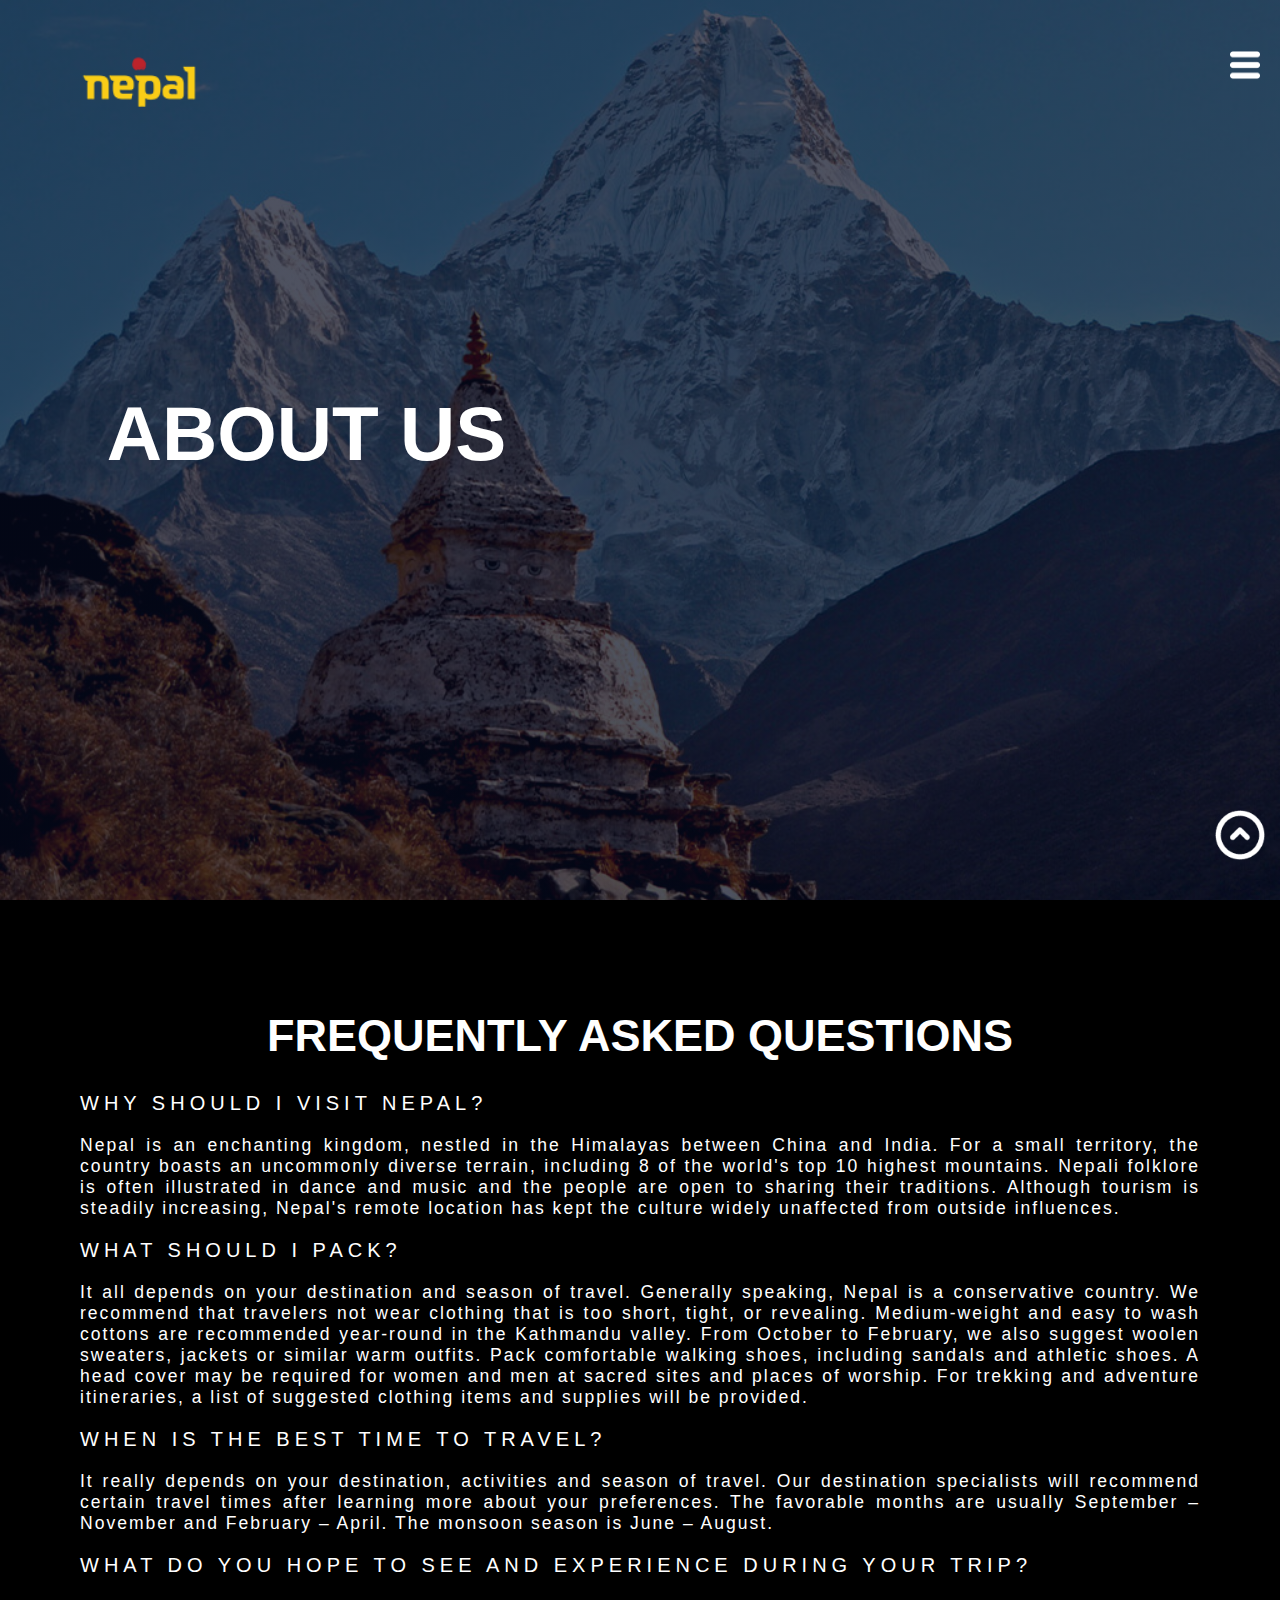
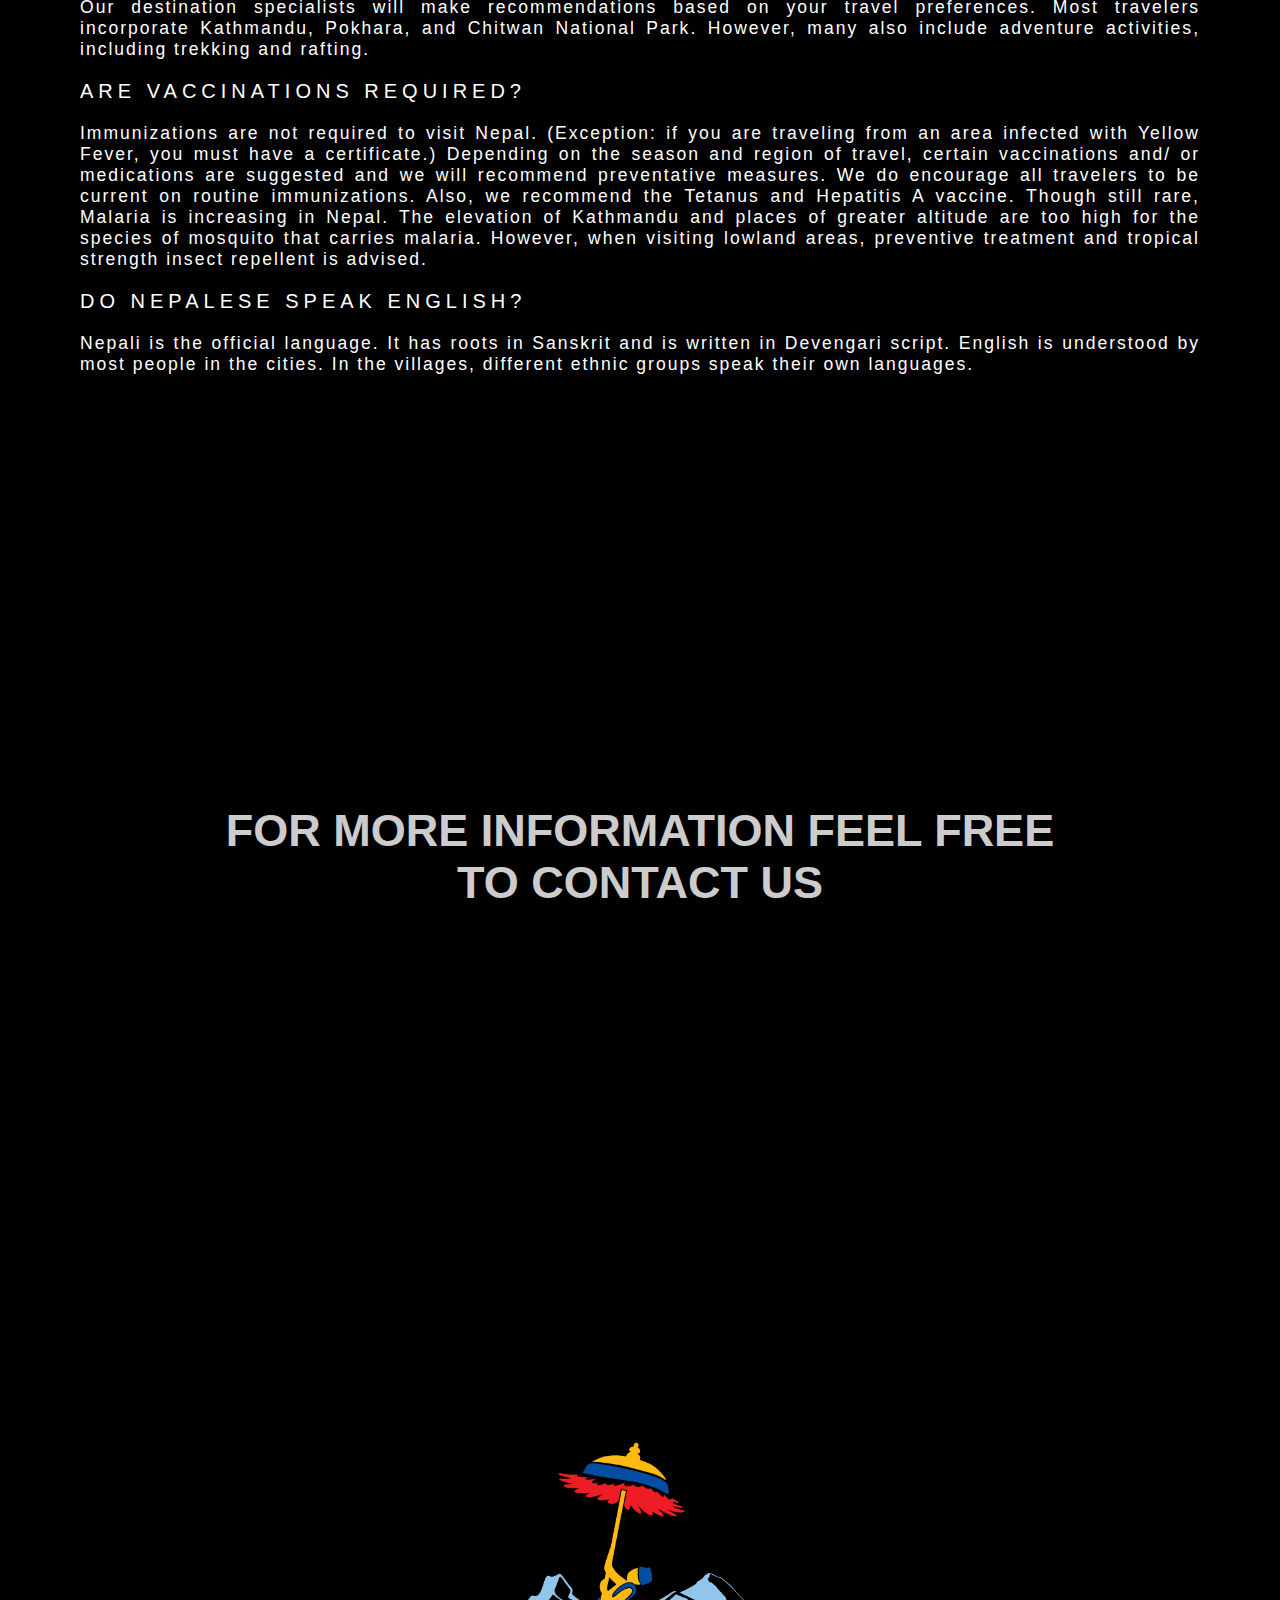
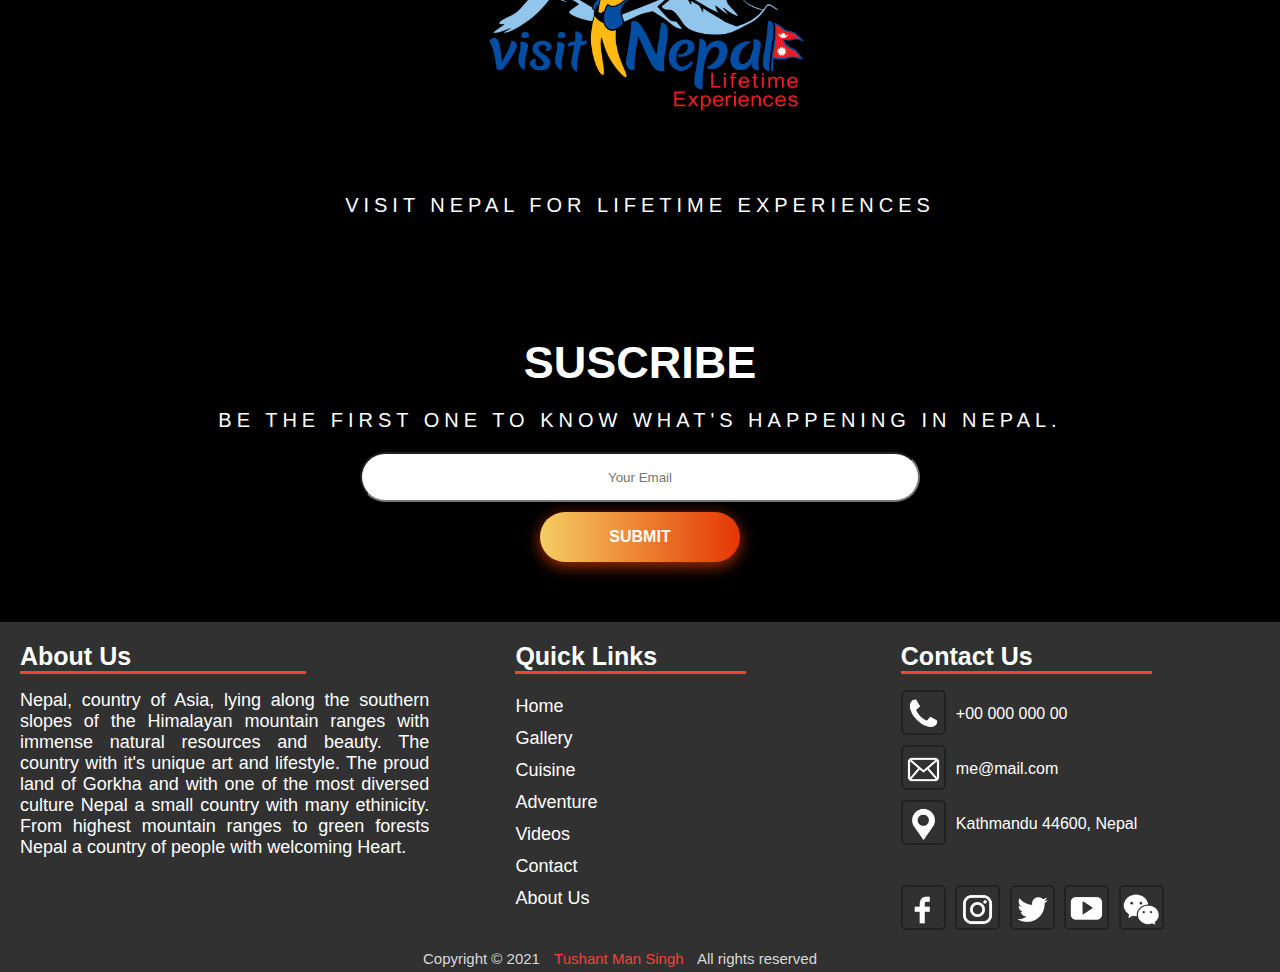
<file: aboutus.html>
<!DOCTYPE html>
<html>
<head>
<meta name="viewport" content="width=device-width, initial-scale=1">
	<title>Nepal Now: About Us</title>
	<link rel="stylesheet" href="css/style.css">
  <link rel="stylesheet" href="css/icons.css">
  <link rel="stylesheet" href="css/responsive.css">
	<link rel="icon" href="images/icon.png" type="image/icons">
<style>
</style>
</head>
<body>
<div class="bgimg-15">
  <div class="navbar">
    <div class="logo">
    <a href="index.html"><img src="images/logo.png" alt="logo"></a></div>
    <div class="navlinks" id="menu">
    <ul>
    <li><a href="index.html">Home</a></li>
    <li><a href="gallery.html">Gallery</a></li>
    <li><a href="cusine.html">Cuisine</a></li>
    <li><a href="adventure.html">Adventure</a></li>
    <li><a href="video.html">Videos</a></li>
    <li><a href="contact.html">Contact</a></li>
    <li><a href="aboutus.html">About Us</a></li>
  </ul>
  <img src="icons/close.png" class="close-icon" onclick="closeMenu()">
</div>
</div>
<img src="icons/menu.png" class="menu-icon" onclick="openMenu()">
</div>
<div class="caption">
    <h1>ABOUT US</h1>
</div>
<div class="container6">
	<h1>Frequently Asked Questions</h1>
	<p><h2>WHY SHOULD I VISIT NEPAL?</h2></p>
		<p><h3>Nepal is an enchanting kingdom, nestled in the Himalayas between China and India. For a small territory, the country boasts an uncommonly diverse terrain, including 8 of the world's top 10 highest mountains. Nepali folklore is often illustrated in dance and music and the people are open to sharing their traditions. Although tourism is steadily increasing, Nepal's remote location has kept the culture widely unaffected from outside influences.</h3></p>
		<p><h2>WHAT SHOULD I PACK?</h2></p>
		<p><h3>It all depends on your destination and season of travel. Generally speaking, Nepal is a conservative country. We recommend that travelers not wear clothing that is too short, tight, or revealing. Medium-weight and easy to wash cottons are recommended year-round in the Kathmandu valley. From October to February, we also suggest woolen sweaters, jackets or similar warm outfits. Pack comfortable walking shoes, including sandals and athletic shoes. A head cover may be required for women and men at sacred sites and places of worship. For trekking and adventure itineraries, a list of suggested clothing items and supplies will be provided.</h3></p>
<p><h2>WHEN IS THE BEST TIME TO TRAVEL?</h2></p>
<p><h3>It really depends on your destination, activities and season of travel. Our destination specialists will recommend certain travel times after learning more about your preferences. The favorable months are usually September – November and February – April. The monsoon season is June – August.</h3></p>
<p><h2>What do you hope to see and experience during your trip?</h2></p>
<p><h3>Our destination specialists will make recommendations based on your travel preferences. Most travelers incorporate Kathmandu, Pokhara, and Chitwan National Park. However, many also include adventure activities, including trekking and rafting.</h3></p>
<p><h2>ARE VACCINATIONS REQUIRED?</h2></p>
<p><h3>Immunizations are not required to visit Nepal. (Exception: if you are traveling from an area infected with Yellow Fever, you must have a certificate.) Depending on the season and region of travel, certain vaccinations and/ or medications are suggested and we will recommend preventative measures. We do encourage all travelers to be current on routine immunizations. Also, we recommend the Tetanus and Hepatitis A vaccine. Though still rare, Malaria is increasing in Nepal. The elevation of Kathmandu and places of greater altitude are too high for the species of mosquito that carries malaria. However, when visiting lowland areas, preventive treatment and tropical strength insect repellent is advised.</h3></p>
<p><h2>DO NEPALESE SPEAK ENGLISH?</h2></p>
<p><h3>Nepali is the official language. It has roots in Sanskrit and is written in Devengari script. English is understood by most people in the cities. In the villages, different ethnic groups speak their own languages.</h3></p>
          </div>
<div class="bgimg-16">
  <div class="caption7">
	  <h1>FOR MORE INFORMATION FEEL FREE TO CONTACT US</h1>
  </div>
</div>
<div class="container3"><p><img src="images/visitnp.png" alt="visitnp" class="image2"></p>
    <h2>VISIT NEPAL FOR LIFETIME EXPERIENCES</h2></div>
<div class="container4">
  <h1>SUSCRIBE</h1><p><h2>Be the first one to know what's happening in Nepal.</h2></p>
				<p><form action="php/index.php" method="POST">
                <input type="text" name="email" id="email" placeholder="Your Email">
					<div class="buttons"><a href="index.html"><button class="submitbtn-hover color" type="button">SUBMIT</button></a>
					</div>
            	</form></p>
  </div>
  <a class="gotopbtn" href="#"><i class="fa fa-top"></i></a>
  <footer>
    <div class="content">
      <div class="left box">
        <div class="upper">
          <div class="topic">About Us</div>
          <p>Nepal, country of Asia, lying along the southern slopes of the Himalayan mountain ranges with immense natural resources and beauty. The country with it's unique art and lifestyle. The proud land of Gorkha and with one of the most diversed culture Nepal a small country with many ethinicity. From highest mountain ranges to green forests Nepal a country of people with welcoming Heart.</p>
        </div>
      </div>
      <div class="middle box">
        <div class="topic">Quick Links</div>
        <div><a href="index.html">Home</a></div>
        <div><a href="gallery.html">Gallery</a></div>
        <div><a href="cusine.html">Cuisine</a></div>
        <div><a href="adventure.html">Adventure</a></div>
        <div><a href="video.html">Videos</a></div>
        <div><a href="contact.html">Contact</a></div>
        <div><a href="aboutus.html">About Us</a></div>
      </div>
      <div class="right box">
        <div class="topic">Contact Us</div>
          <div class="phone">
            <a href="#"><i class="fa fa-phone"></i></a>+00 000 000 00
          </div>
          <div class="email">
            <a href="mailto:me@mail.com"><i class="fa fa-envelope"></i></a>me@mail.com
          </div>
          <div class="location">
           <a href="#"><i class="fa fa-map-marker"></i></a>Kathmandu 44600, Nepal
         </div>  
          <div class="media-icons">
            <a href="https://www.facebook.com"><i class="fa fa-facebook"></i></a>
            <a href="https://www.instagram.com"><i class="fa fa-instagram"></i></a>
            <a href="https://www.twitter.com"><i class="fa fa-twitter"></i></a>
            <a href="www.youtube.com"><i class="fa fa-youtube"></i></a>
            <a href="www.wechat.com"><i class="fa fa-wechat"></i></a>
          </div>
      </div>
    </div>
    <div class="bottom">
      <p>Copyright &#169; 2021 <a href="https://tushantman.com.np">Tushant Man Singh</a> All rights reserved</p>
    </div>
  </footer>
  <script src="javascript/main.js"></script>
</body>
</html>
</file>
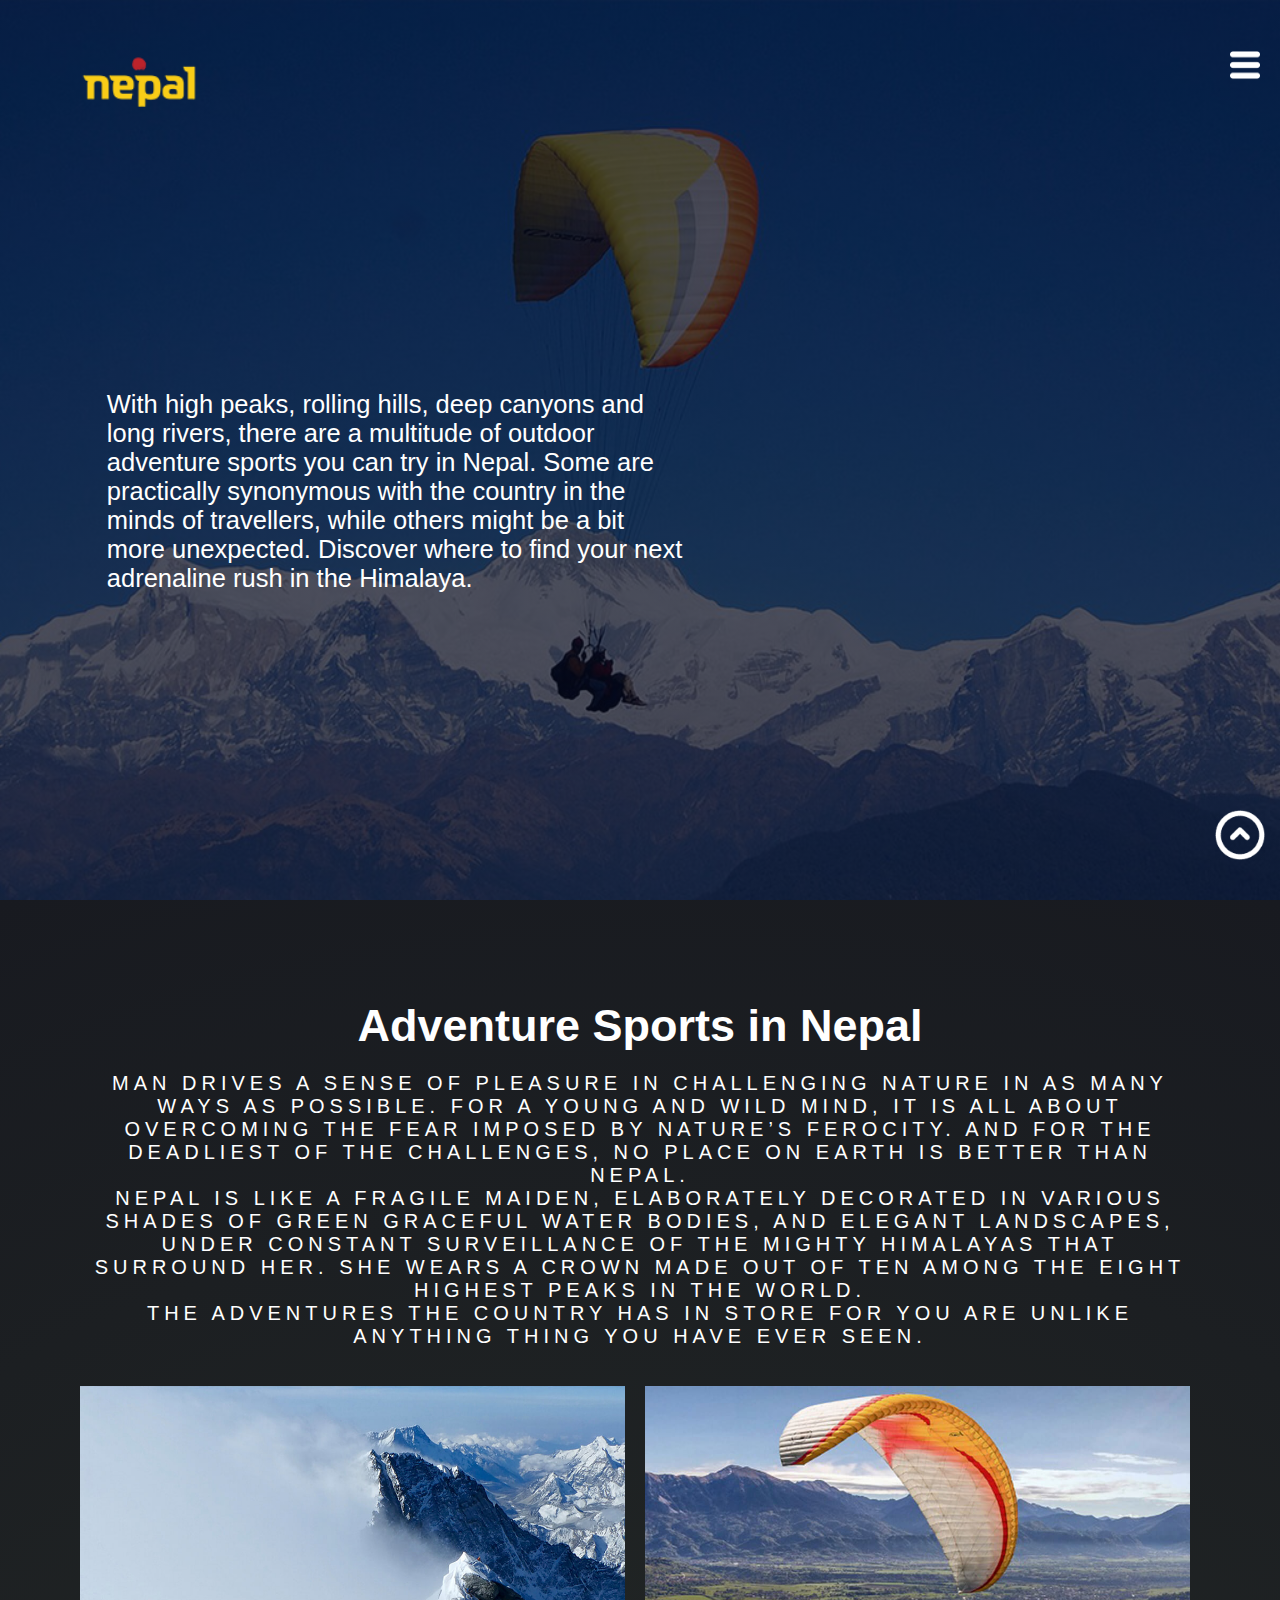
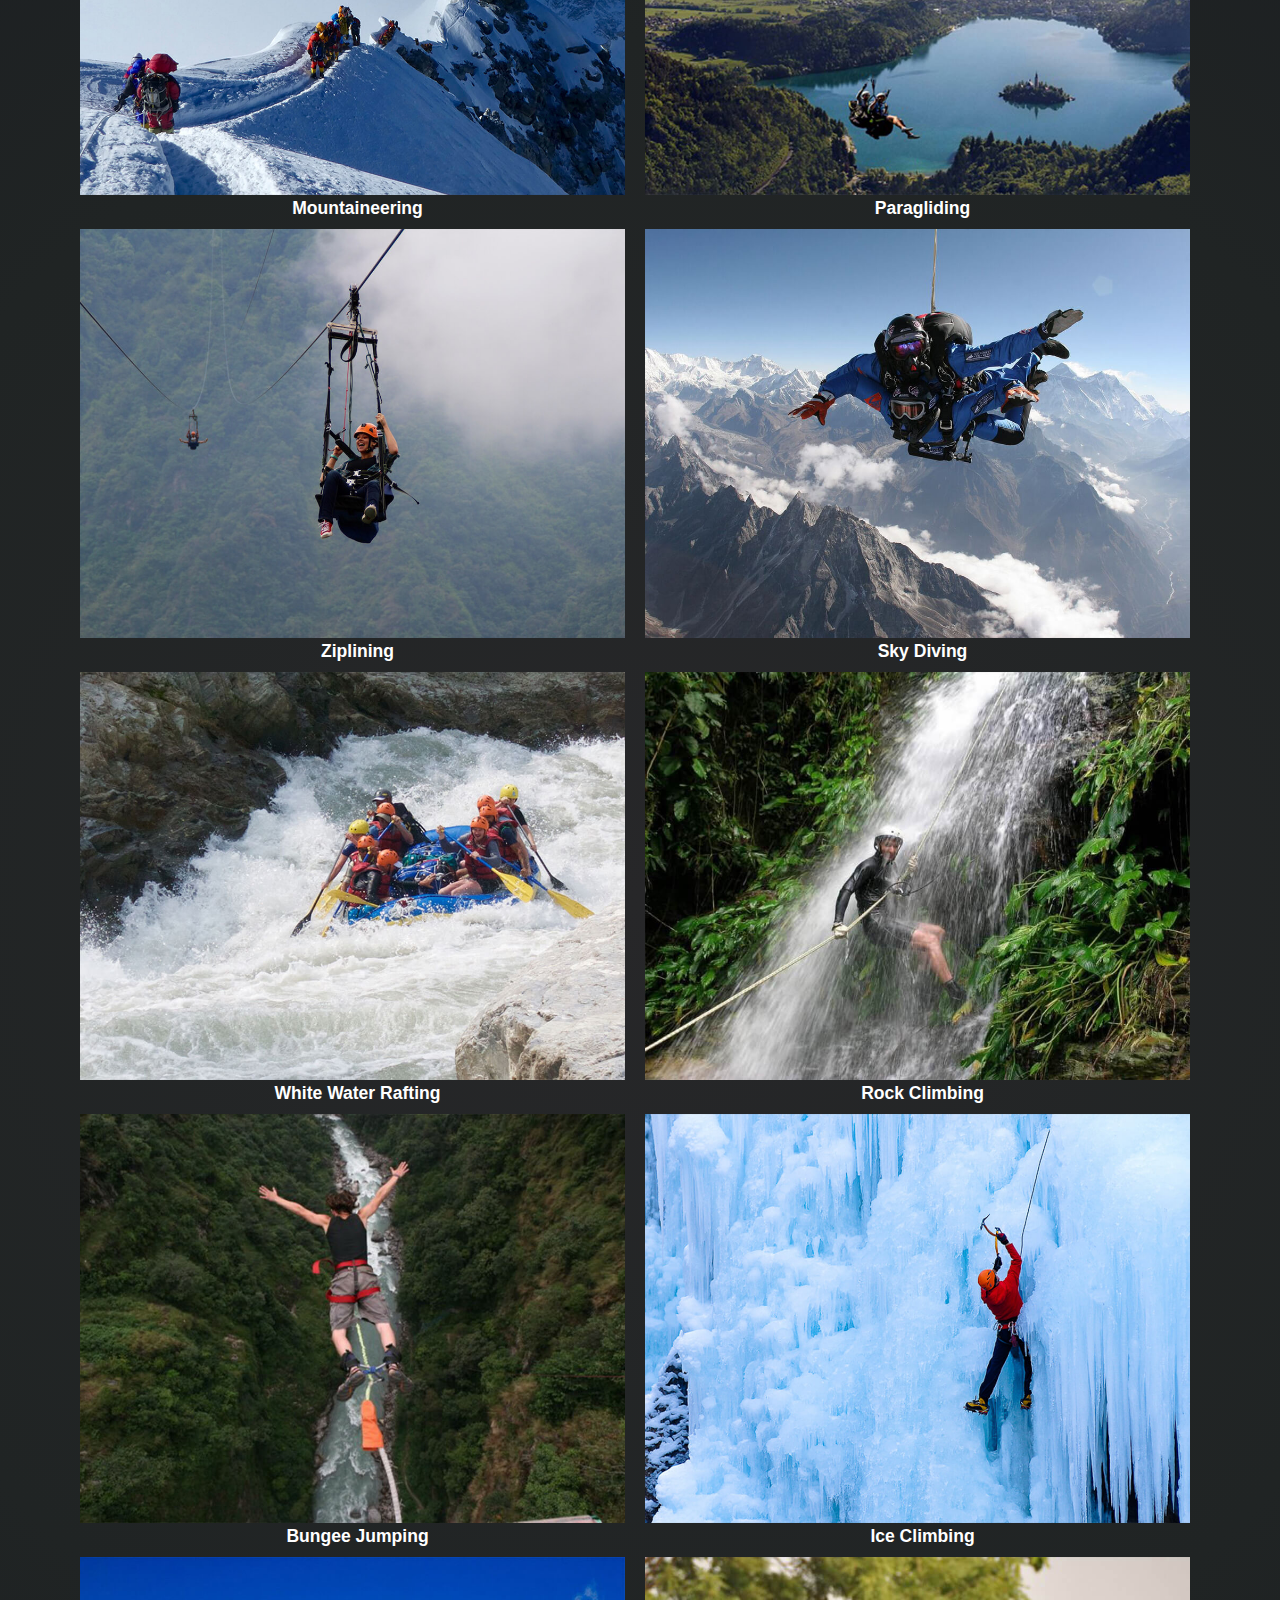
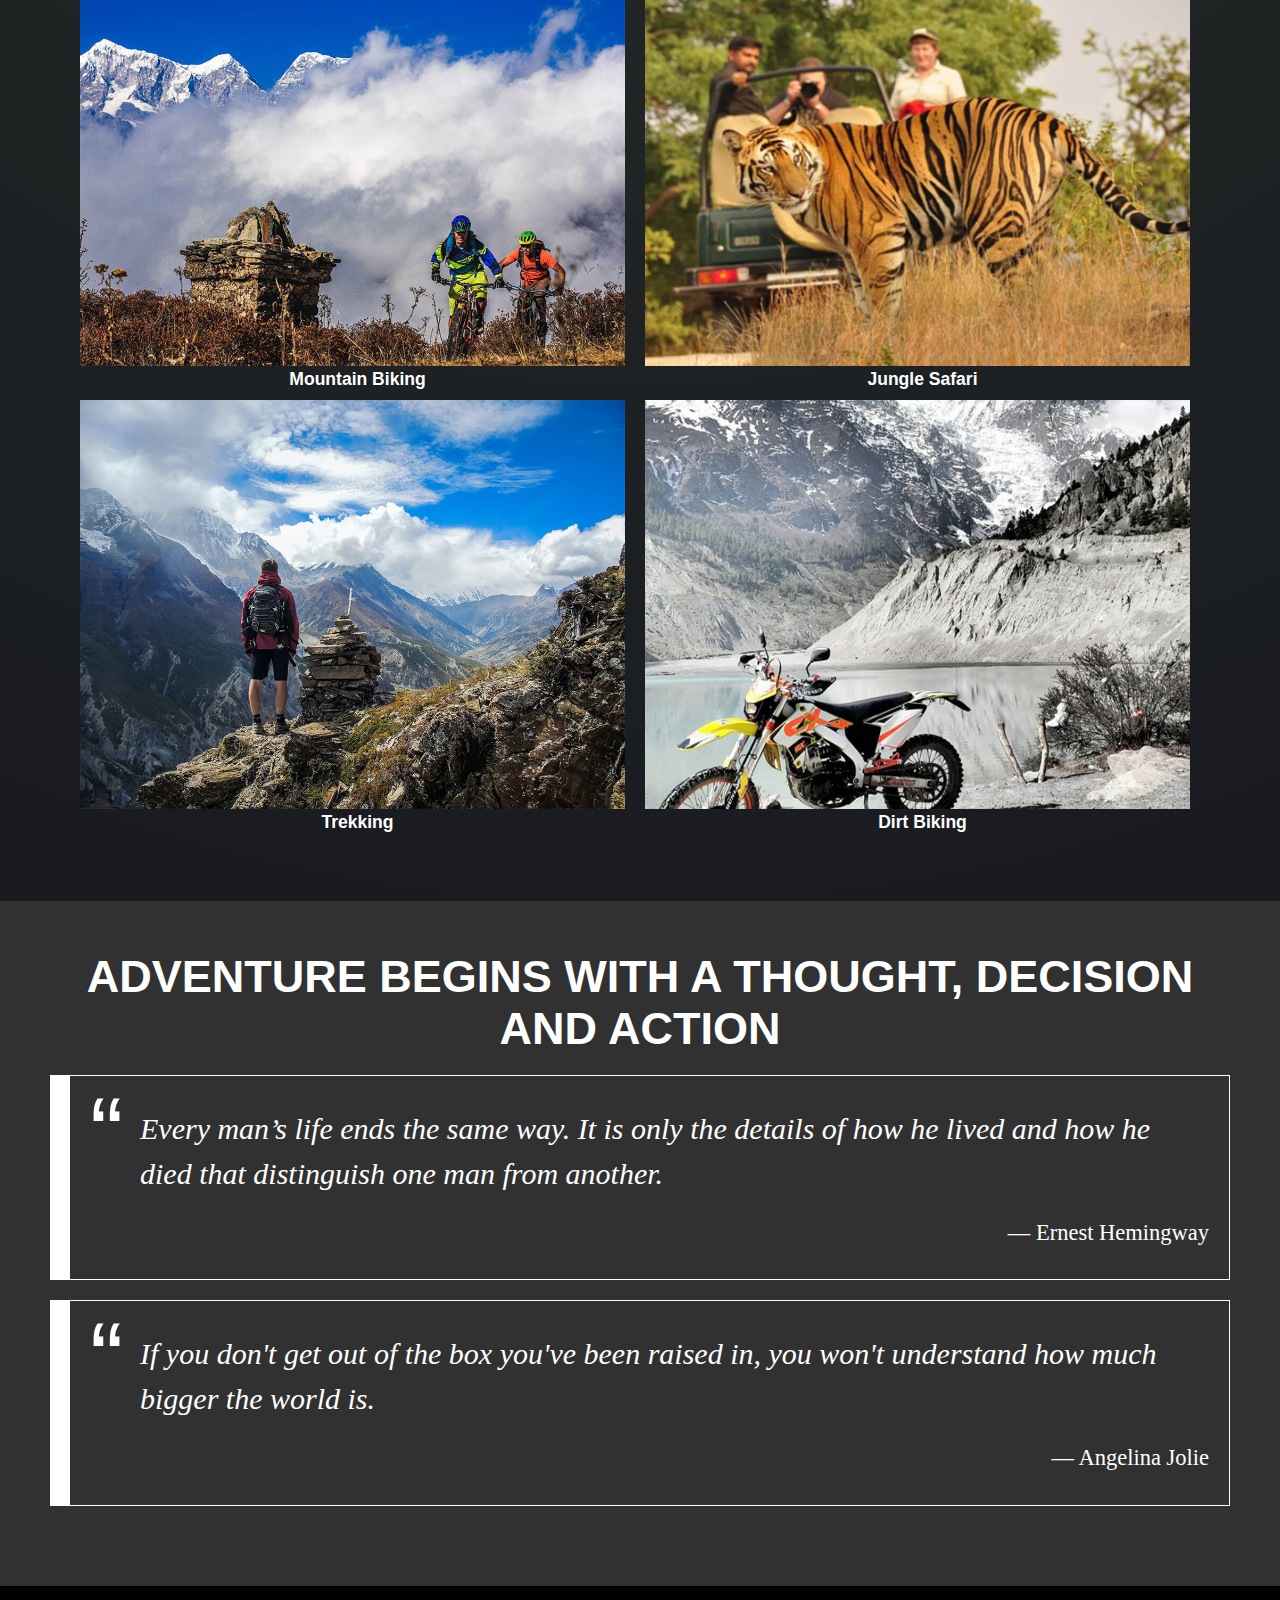
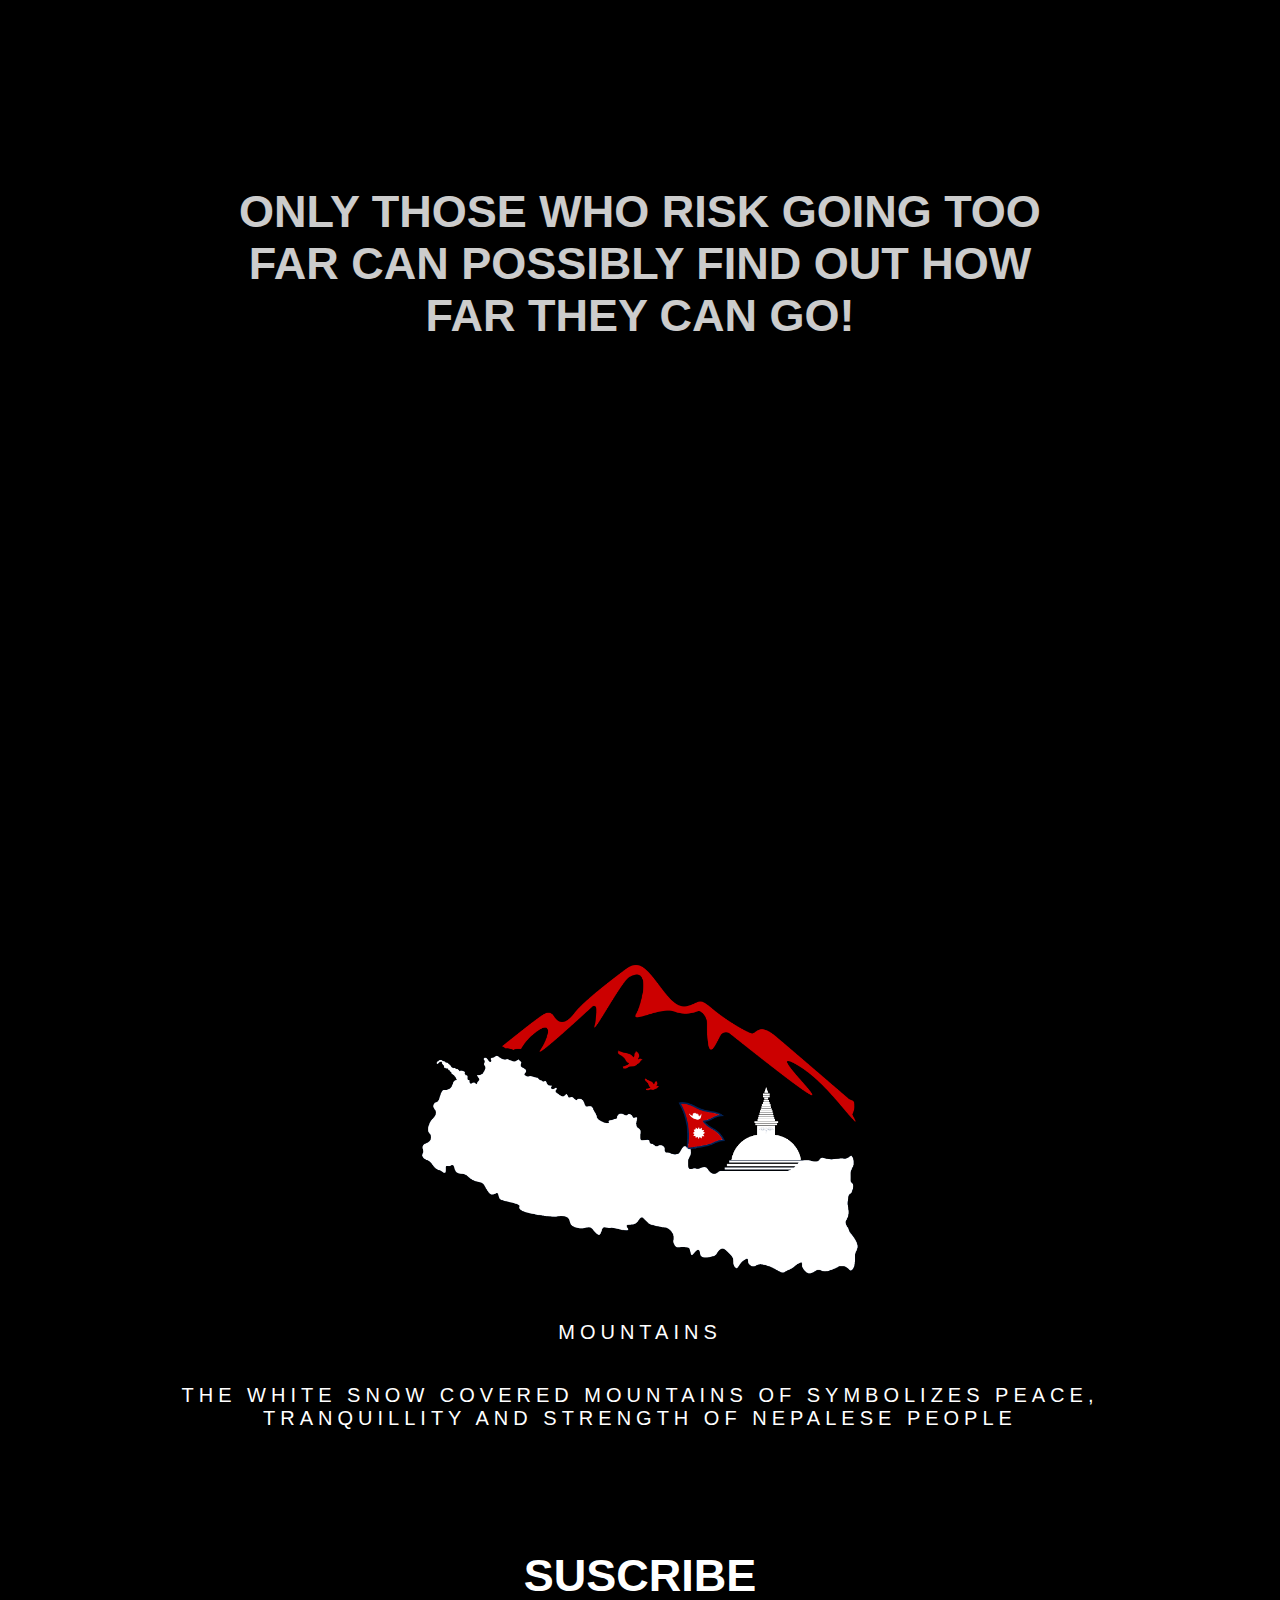
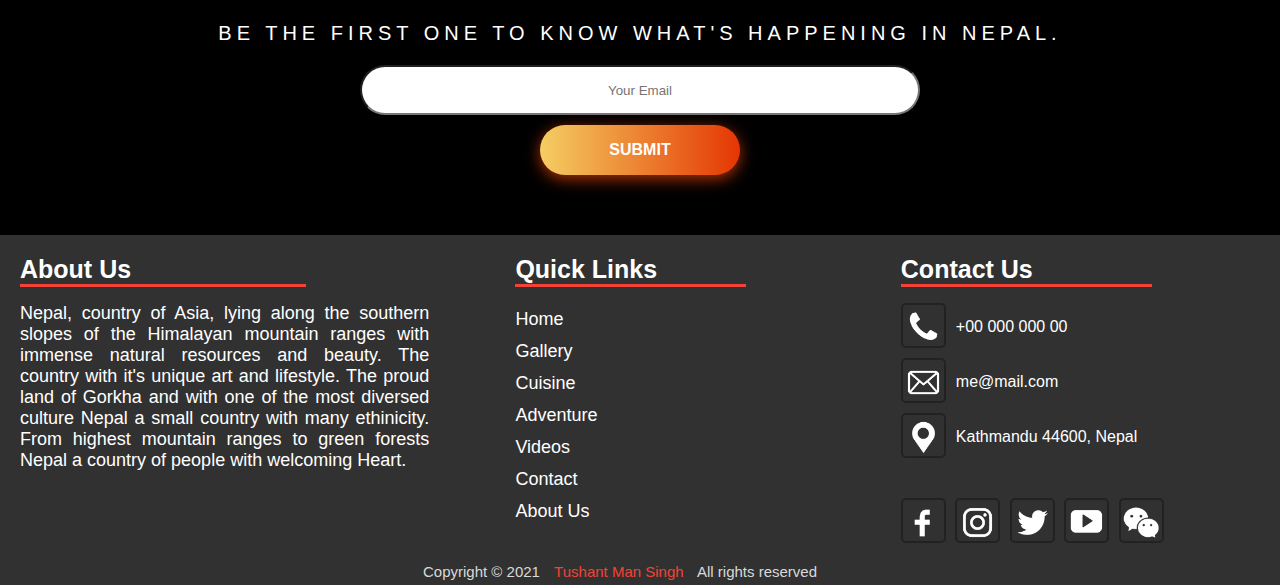
<file: adventure.html>
<!DOCTYPE html>
<html>
<head>
<meta name="viewport" content="width=device-width, initial-scale=1">
	<title>Nepal Now: Adventure Sports</title>
	<link rel="stylesheet" href="css/style.css">
  <link rel="stylesheet" href="css/icons.css">
  <link rel="stylesheet" href="css/responsive.css">
	<link rel="icon" href="images/icon.png" type="image/icons">
<style>
</style>
</head>
<body>
<div class="bgimg-5">
  <div class="navbar">
    <div class="logo">
    <a href="index.html"><img src="images/logo.png" alt="logo"></a></div>
    <div class="navlinks" id="menu">
    <ul>
    <li><a href="index.html">Home</a></li>
    <li><a href="gallery.html">Gallery</a></li>
    <li><a href="cusine.html">Cuisine</a></li>
    <li><a href="adventure.html">Adventure</a></li>
    <li><a href="video.html">Videos</a></li>
    <li><a href="contact.html">Contact</a></li>
    <li><a href="aboutus.html">About Us</a></li>
  </ul>
  <img src="icons/close.png" class="close-icon" onclick="closeMenu()">
</div>
</div>
<img src="icons/menu.png" class="menu-icon" onclick="openMenu()">
</div>
<div class="caption">
    With high peaks, rolling hills, deep canyons and long rivers, there are a multitude of outdoor adventure sports you can try in Nepal. Some are practically synonymous with the country in the minds of travellers, while others might be a bit more unexpected. Discover where to find your next adrenaline rush in the Himalaya.
</div>
<div class="container1">
 <h1>Adventure Sports in Nepal</h1> 
	<h2><p>Man drives a sense of pleasure in challenging nature in as many ways as possible. For a young and wild mind, it is all about overcoming the fear imposed by nature’s ferocity. And for the deadliest of the challenges, no place on earth is better than Nepal.<br>
    Nepal is like a fragile maiden, elaborately decorated in various shades of green graceful water bodies, and elegant landscapes, under constant surveillance of the mighty Himalayas that surround her. She wears a crown made out of ten among the eight highest peaks in the world.<br>
    The adventures the country has in store for you are unlike anything thing you have ever seen. </p></h2>
	<div class="row">
        <div class="column">
            <img src="images/48.jpg" alt="48" width="100%" class="image1">
            <h3>Mountaineering
            </h3>
              <h4 class="alignment"></h4>
        </div>
              <div class="column">
            <img src="images/49.jpg" alt="49" width="100%" class="image1">
            <h3>Paragliding</h3>
              <h4 class="alignment"></h4>
        </div>
              <div class="column">
            <img src="images/50.jpg" alt="50" width="100%" class="image1">
            <h3>Ziplining</h3>
              <h4 class="alignment"></h4>
        </div>
              <div class="column">
            <img src="images/51.jpg" alt="51" width="100%" class="image1">
            <h3>Sky Diving</h3>
              <h4 class="alignment"></h4>
        </div>
              <div class="column">
            <img src="images/52.jpg" alt="52" width="100%" class="image1">
            <h3>White Water Rafting</h3>
              <h4 class="alignment"></h4>
        </div>
              <div class="column">
            <img src="images/53.jpg" alt="53" width="100%" class="image1">
            <h3>Rock Climbing</h3>
              <h4 class="alignment"></h4>
        </div>
        <div class="column">
            <img src="images/54.jpg" alt="54 " width="100%" class="image1">
            <h3>Bungee Jumping
            </h3>
              <h4 class="alignment"></h4>
        </div>
              <div class="column">
            <img src="images/55.jpg" alt="55" width="100%" class="image1">
            <h3>Ice Climbing</h3>
              <h4 class="alignment"></h4>
        </div>
              <div class="column">
            <img src="images/56.jpg" alt="56" width="100%" class="image1">
            <h3>Mountain Biking</h3>
              <h4 class="alignment"></h4>
        </div>
              <div class="column">
            <img src="images/57.jpg" alt="57" width="100%" class="image1">
            <h3>Jungle Safari</h3>
              <h4 class="alignment"></h4>
        </div>
              <div class="column">
            <img src="images/58.jpg" alt="58" width="100%" class="image1">
            <h3>Trekking</h3>
              <h4 class="alignment"></h4>
        </div>
              <div class="column">
            <img src="images/59.jpg" alt="59" width="100%" class="image1">
            <h3>Dirt Biking</h3>
              <h4 class="alignment"></h4>
        </div>
          </div>
          </div>
<div class="container2">
  <h1>ADVENTURE BEGINS WITH A THOUGHT, DECISION AND ACTION</h1>
    <blockquote class="blockquote">
      <div class="blockquote-quoted"></div>
        <p class="blockquote-text">Every man’s life ends the same way. It is only the details of how he lived and how he died that distinguish one man from another.
        </p>
        <p class="blockquote-textcredit">
        Ernest Hemingway
        </p>
    </blockquote>
    <blockquote class="blockquote">
    <div class="blockquote-quoted"></div>
      <p class="blockquote-text">If you don't get out of the box you've been raised in, you won't understand how much bigger the world is.
      </p>
      <p class="blockquote-textcredit">
      Angelina Jolie
      </p>
    </blockquote>
</div>
<div class="bgimg-6">
  <div class="caption4">
	  <h1>ONLY THOSE WHO RISK GOING TOO FAR CAN POSSIBLY FIND OUT HOW FAR THEY CAN GO!</h1>
  </div>
</div>
<div class="container3"><p><img src="images/eve.png" alt="everest" class="image2"></p>
    <p><h2>MOUNTAINS</h2></p><p><h2>THE WHITE SNOW COVERED MOUNTAINS OF SYMBOLIZES PEACE, TRANQUILLITY AND STRENGTH OF NEPALESE PEOPLE</h2></div>
<div class="container4">
  <h1>SUSCRIBE</h1><p><h2>Be the first one to know what's happening in Nepal.</h2></p>
				<p><form action="php/index.php" method="POST">
                <input type="text" name="email" id="email" placeholder="Your Email">
					<div class="buttons"><a href="index.html"><button class="submitbtn-hover color" type="button">SUBMIT</button></a>
					</div>
            	</form></p>
  </div>
  <a class="gotopbtn" href="#"><i class="fa fa-top"></i></a>
  <footer>
    <div class="content">
      <div class="left box">
        <div class="upper">
          <div class="topic">About Us</div>
          <p>Nepal, country of Asia, lying along the southern slopes of the Himalayan mountain ranges with immense natural resources and beauty. The country with it's unique art and lifestyle. The proud land of Gorkha and with one of the most diversed culture Nepal a small country with many ethinicity. From highest mountain ranges to green forests Nepal a country of people with welcoming Heart.</p>
        </div>
      </div>
      <div class="middle box">
        <div class="topic">Quick Links</div>
        <div><a href="index.html">Home</a></div>
        <div><a href="gallery.html">Gallery</a></div>
        <div><a href="cusine.html">Cuisine</a></div>
        <div><a href="adventure.html">Adventure</a></div>
        <div><a href="video.html">Videos</a></div>
        <div><a href="contact.html">Contact</a></div>
        <div><a href="aboutus.html">About Us</a></div>
      </div>
      <div class="right box">
        <div class="topic">Contact Us</div>
          <div class="phone">
            <a href="#"><i class="fa fa-phone"></i></a>+00 000 000 00
          </div>
          <div class="email">
            <a href="mailto:me@mail.com"><i class="fa fa-envelope"></i></a>me@mail.com
          </div>
          <div class="location">
           <a href="#"><i class="fa fa-map-marker"></i></a>Kathmandu 44600, Nepal
         </div>  
          <div class="media-icons">
            <a href="https://www.facebook.com"><i class="fa fa-facebook"></i></a>
            <a href="https://www.instagram.com"><i class="fa fa-instagram"></i></a>
            <a href="https://www.twitter.com"><i class="fa fa-twitter"></i></a>
            <a href="www.youtube.com"><i class="fa fa-youtube"></i></a>
            <a href="www.wechat.com"><i class="fa fa-wechat"></i></a>
          </div>
      </div>
    </div>
    <div class="bottom">
      <p>Copyright &#169; 2021 <a href="https://tushantman.com.np">Tushant Man Singh</a> All rights reserved</p>
    </div>
  </footer>
  <script src="javascript/main.js"></script>
</body>
</html>
</file>
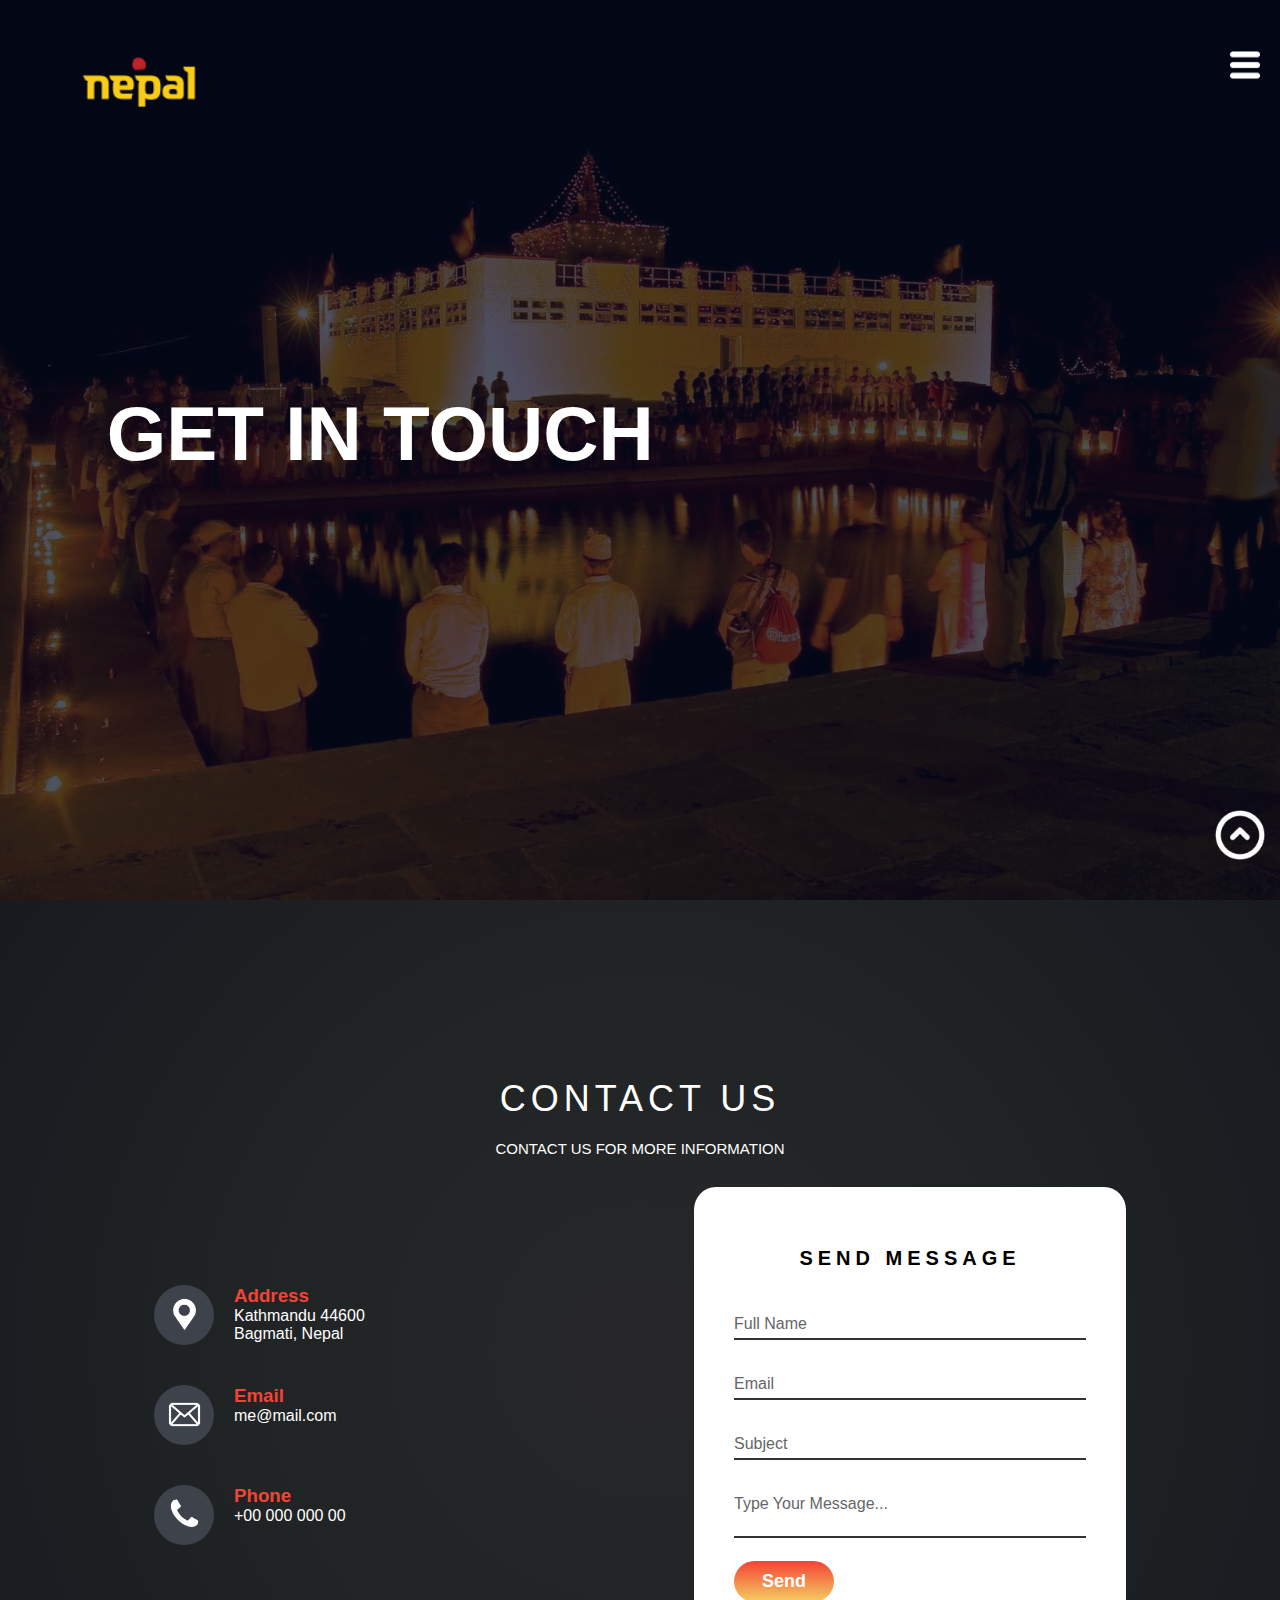
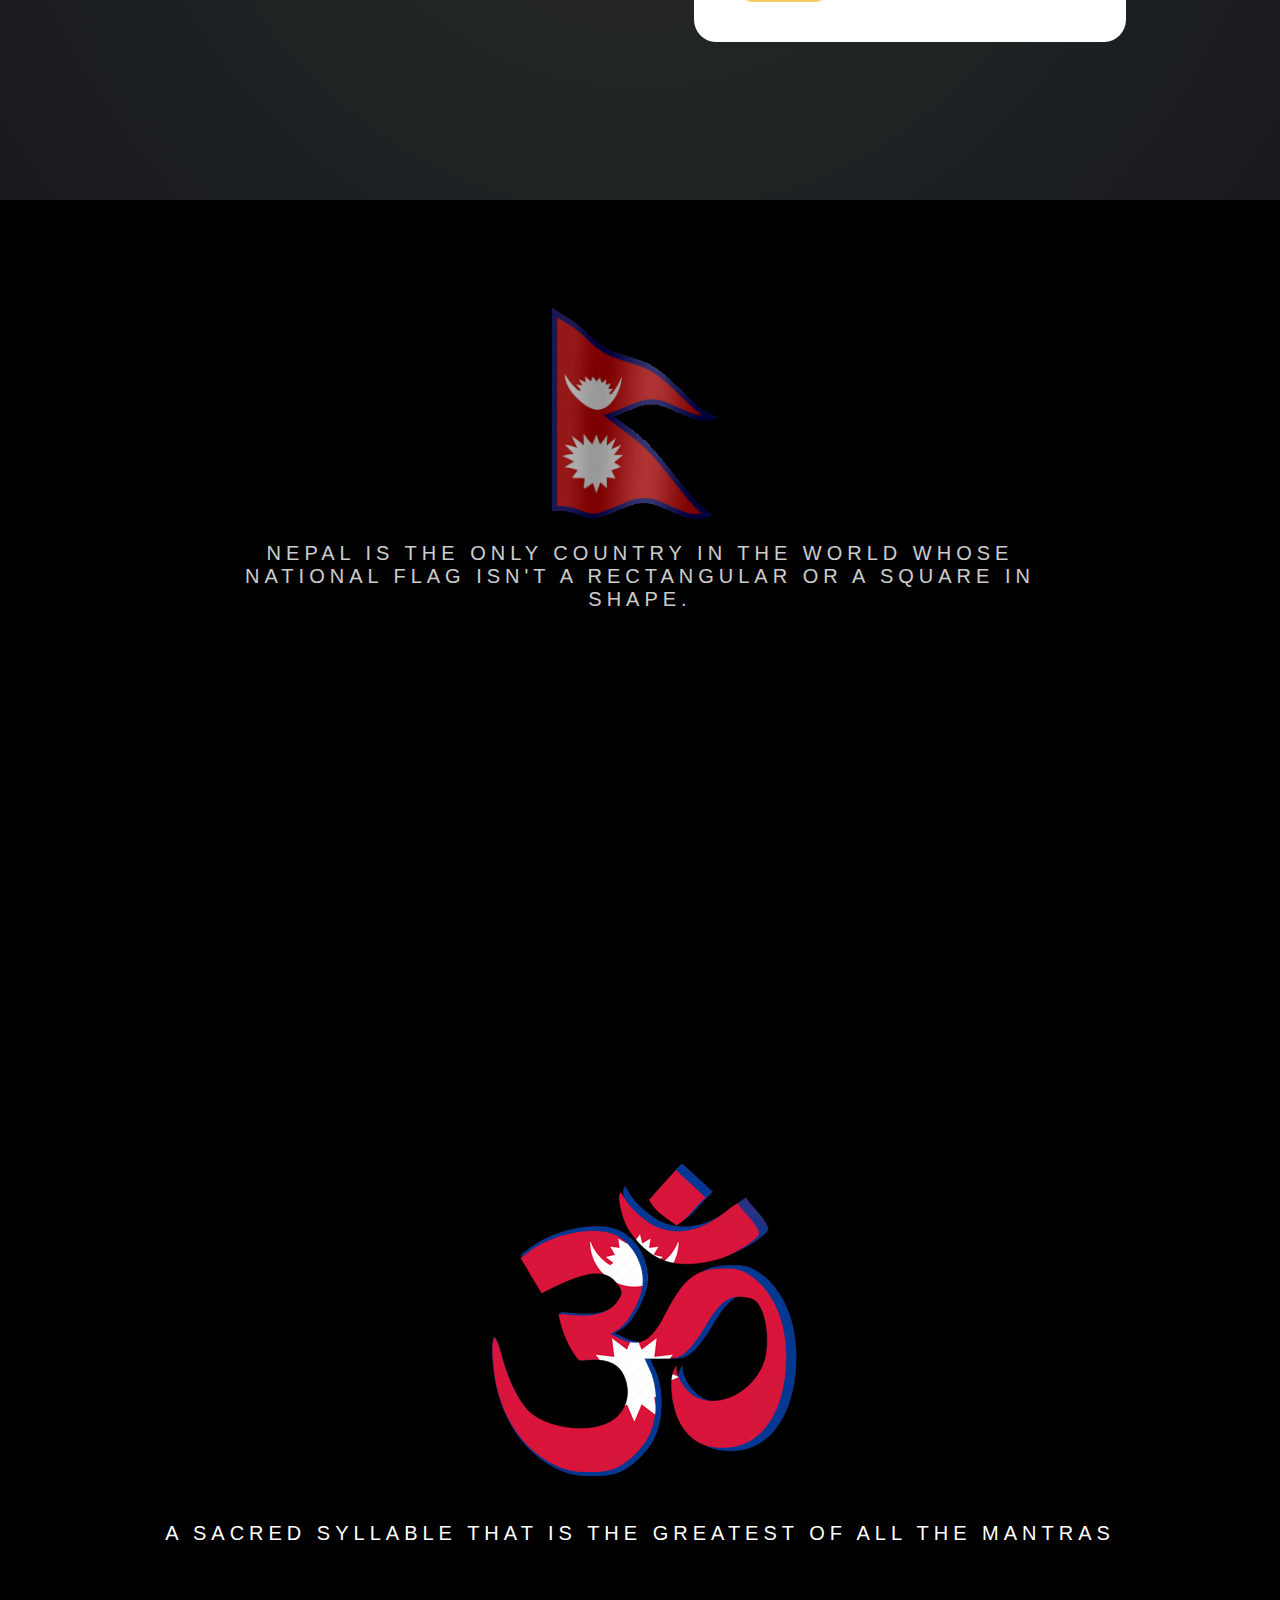
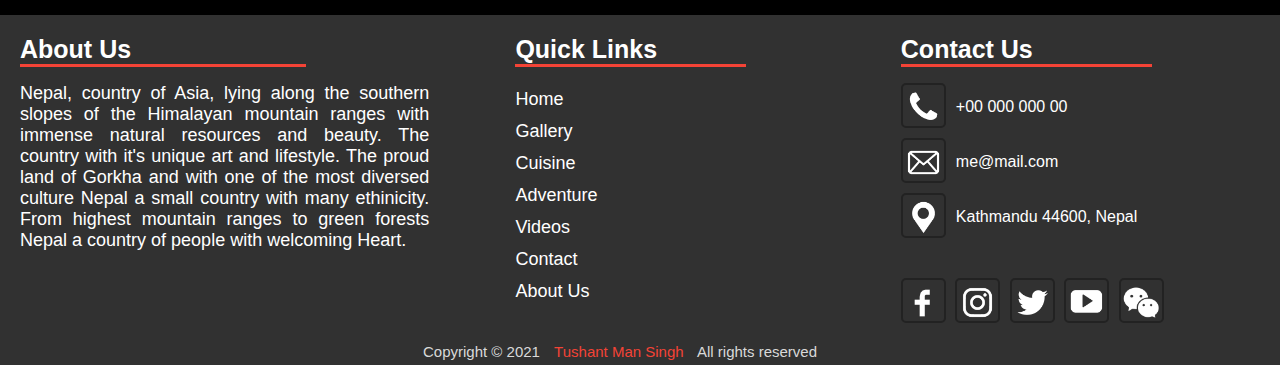
<file: contact.html>
<!DOCTYPE html>
<html>
<head>
<meta name="viewport" content="width=device-width, initial-scale=1">
	<title>Nepal Now: Contact Us</title>
	<link rel="stylesheet" href="css/style.css">
  <link rel="stylesheet" href="css/icons.css">
  <link rel="stylesheet" href="css/responsive.css">
	<link rel="icon" href="images/icon.png" type="image/icons">
<style>
</style>
</head>
<body>
<div class="bgimg-8">
  <div class="navbar">
    <div class="logo">
    <a href="index.html"><img src="images/logo.png" alt="logo"></a></div>
    <div class="navlinks" id="menu">
    <ul>
    <li><a href="index.html">Home</a></li>
    <li><a href="gallery.html">Gallery</a></li>
    <li><a href="cusine.html">Cuisine</a></li>
    <li><a href="adventure.html">Adventure</a></li>
    <li><a href="video.html">Videos</a></li>
    <li><a href="contact.html">Contact</a></li>
    <li><a href="aboutus.html">About Us</a></li>
  </ul>
  <img src="icons/close.png" class="close-icon" onclick="closeMenu()">
</div>
</div>
<img src="icons/menu.png" class="menu-icon" onclick="openMenu()">
</div>
	<div class="caption">
<h1>GET IN TOUCH</h1>
  </div>
<section class="contact">
  <div class="formcontent">
    <h2>Contact US</h2>
	  <p>CONTACT US FOR MORE INFORMATION</p>
    </div>
<div class="containerform">
  <div class="contactinfo">
    <div class="contactbox">
      <div class="icon"><i class="fa-map-marker"></i></div>
      <div class="intext">
      <h3>Address</h3>
      <p>
        Kathmandu 44600<br>Bagmati, Nepal</p>
    </div>
      </div>
      <div class="contactbox">
        <div class="icon"><i class="fa fa-envelope"></i></div>
        <div class="intext">
        <h3>Email</h3>
        <p>me@mail.com</p>
      </div>
        </div>
        <div class="contactbox">
          <div class="icon"><i class="fa fa-phone"></i></div>
          <div class="intext">
          <h3>Phone</h3>
          <p>+00 000 000 00</p>
        </div>
          </div>
      </div>
      <div class="contactform">
        <form action="php/index.php" method="post">
			<h2>Send Message</h2>
          <div class="inputbox">
              <input type="text" id="name" name="name" required="required">
			  <span>Full Name</span>
            </div>
              <div class="inputbox">
              <input type="text" id="email" name="email" required="required">
				  <span>Email</span>
            </div>
            <div class="inputbox">
              <input type="text" id="subject" name="subject" required="required">
			  <span>Subject</span>
            </div>
              <div class="inputbox">
              <textarea required="required" name="message" id="message"></textarea>
				  <span>Type Your Message...</span>
			</div>
			<div class="inputbox">
        <button id="submit" type="submit" name="submit" class="btn-send">Send</button>
            </div>  
        </form>
</div>
	</div>
	</section>
<div class="bgimg-9">
  <div class="caption5">
	  <p><img src="images/flag.gif" alt="flag"></p>
<h2>Nepal is the only country in the world whose national flag isn't a rectangular or a square in shape.</h2>
  </div>
</div>
<div class="container3"><p><img src="images/om.png" alt="om" class="image2"></p><p><h2>a sacred syllable that is the greatest of all the mantras</h2></p></div>
<a class="gotopbtn" href="#"><i class="fa fa-top"></i></a>
<footer>
  <div class="content">
    <div class="left box">
      <div class="upper">
        <div class="topic">About Us</div>
        <p>Nepal, country of Asia, lying along the southern slopes of the Himalayan mountain ranges with immense natural resources and beauty. The country with it's unique art and lifestyle. The proud land of Gorkha and with one of the most diversed culture Nepal a small country with many ethinicity. From highest mountain ranges to green forests Nepal a country of people with welcoming Heart.</p>
      </div>
    </div>
    <div class="middle box">
      <div class="topic">Quick Links</div>
      <div><a href="index.html">Home</a></div>
      <div><a href="gallery.html">Gallery</a></div>
      <div><a href="cusine.html">Cuisine</a></div>
      <div><a href="adventure.html">Adventure</a></div>
      <div><a href="video.html">Videos</a></div>
      <div><a href="contact.html">Contact</a></div>
      <div><a href="aboutus.html">About Us</a></div>
    </div>
    <div class="right box">
      <div class="topic">Contact Us</div>
        <div class="phone">
          <a href="#"><i class="fa fa-phone"></i></a>+00 000 000 00
        </div>
        <div class="email">
          <a href="mailto:me@mail.com"><i class="fa fa-envelope"></i></a>me@mail.com
        </div>
        <div class="location">
         <a href="#"><i class="fa fa-map-marker"></i></a>Kathmandu 44600, Nepal
       </div>  
        <div class="media-icons">
          <a href="https://www.facebook.com"><i class="fa fa-facebook"></i></a>
          <a href="https://www.instagram.com"><i class="fa fa-instagram"></i></a>
          <a href="https://www.twitter.com"><i class="fa fa-twitter"></i></a>
          <a href="www.youtube.com"><i class="fa fa-youtube"></i></a>
          <a href="www.wechat.com"><i class="fa fa-wechat"></i></a>
        </div>
    </div>
  </div>
  <div class="bottom">
    <p>Copyright &#169; 2021 <a href="https://tushantman.com.np">Tushant Man Singh</a> All rights reserved</p>
  </div>
</footer>
<script src="javascript/main.js"></script>
</body>
</html>
</file>
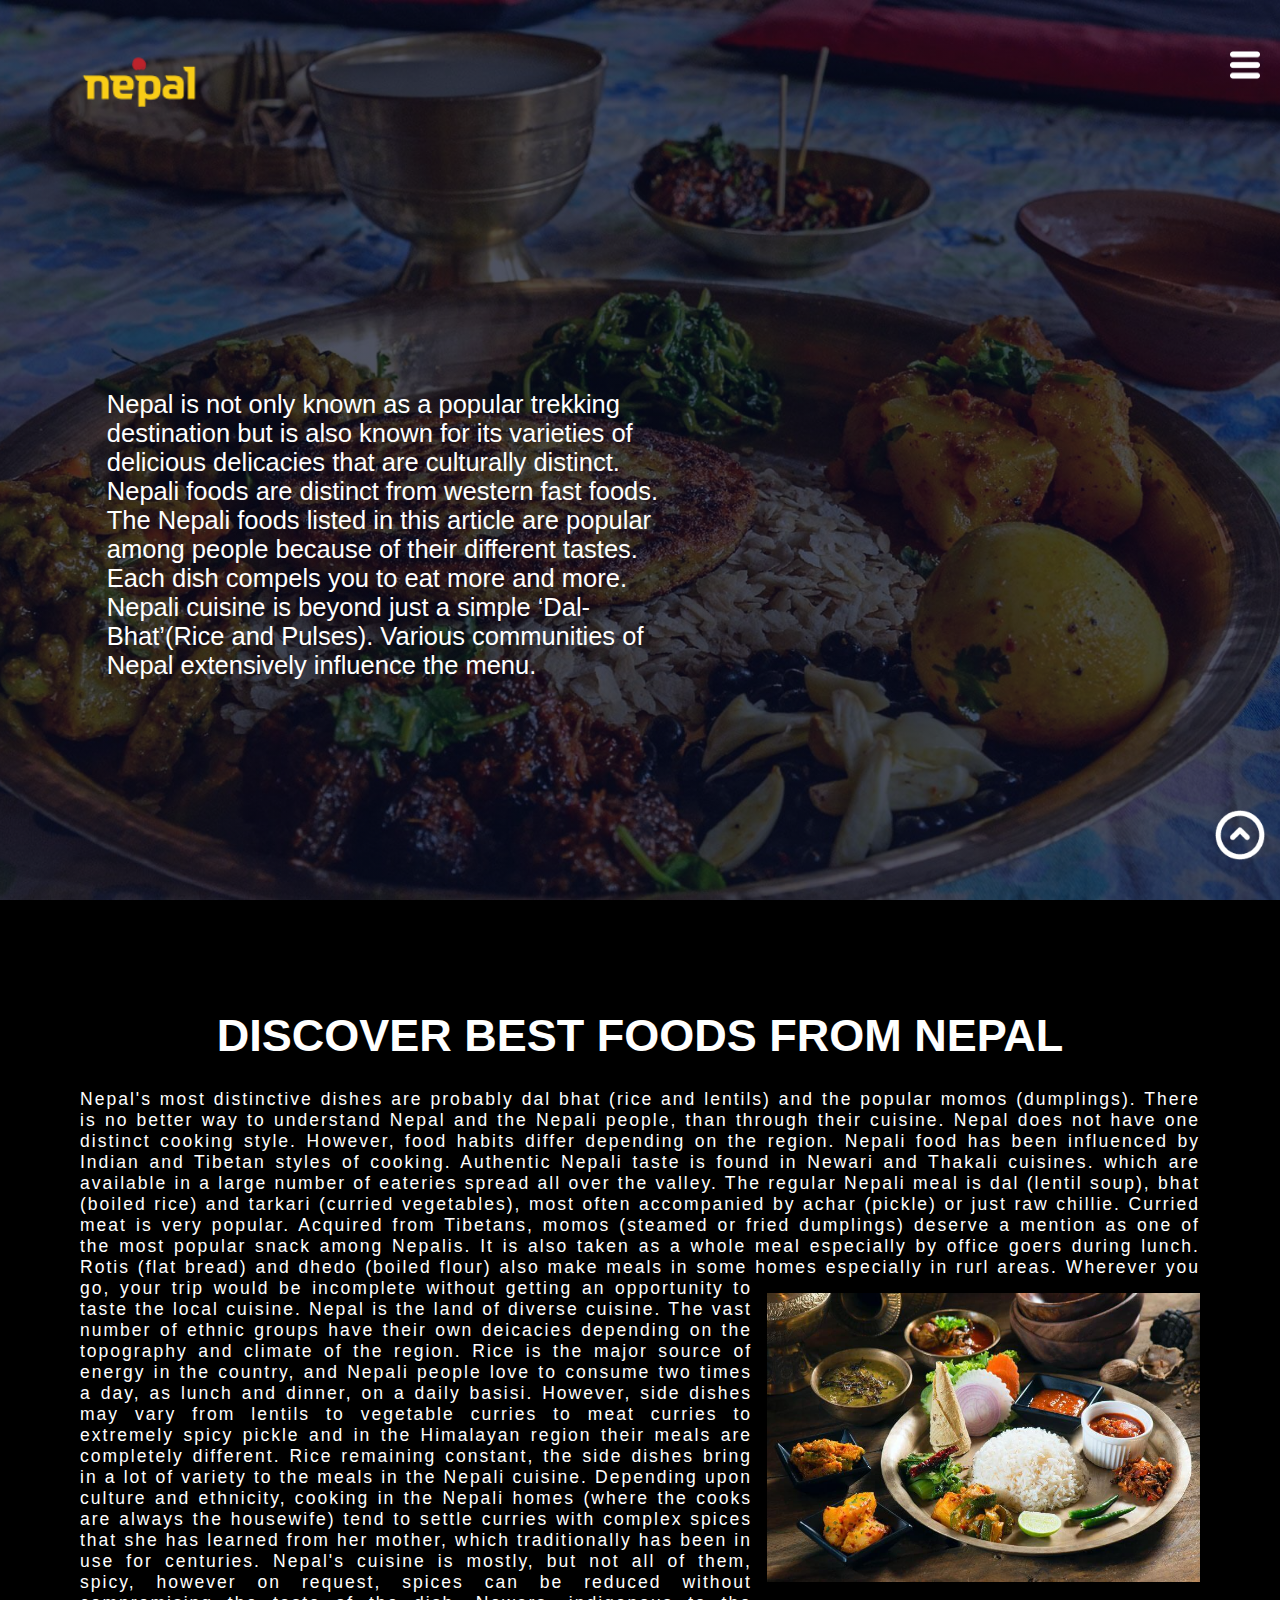
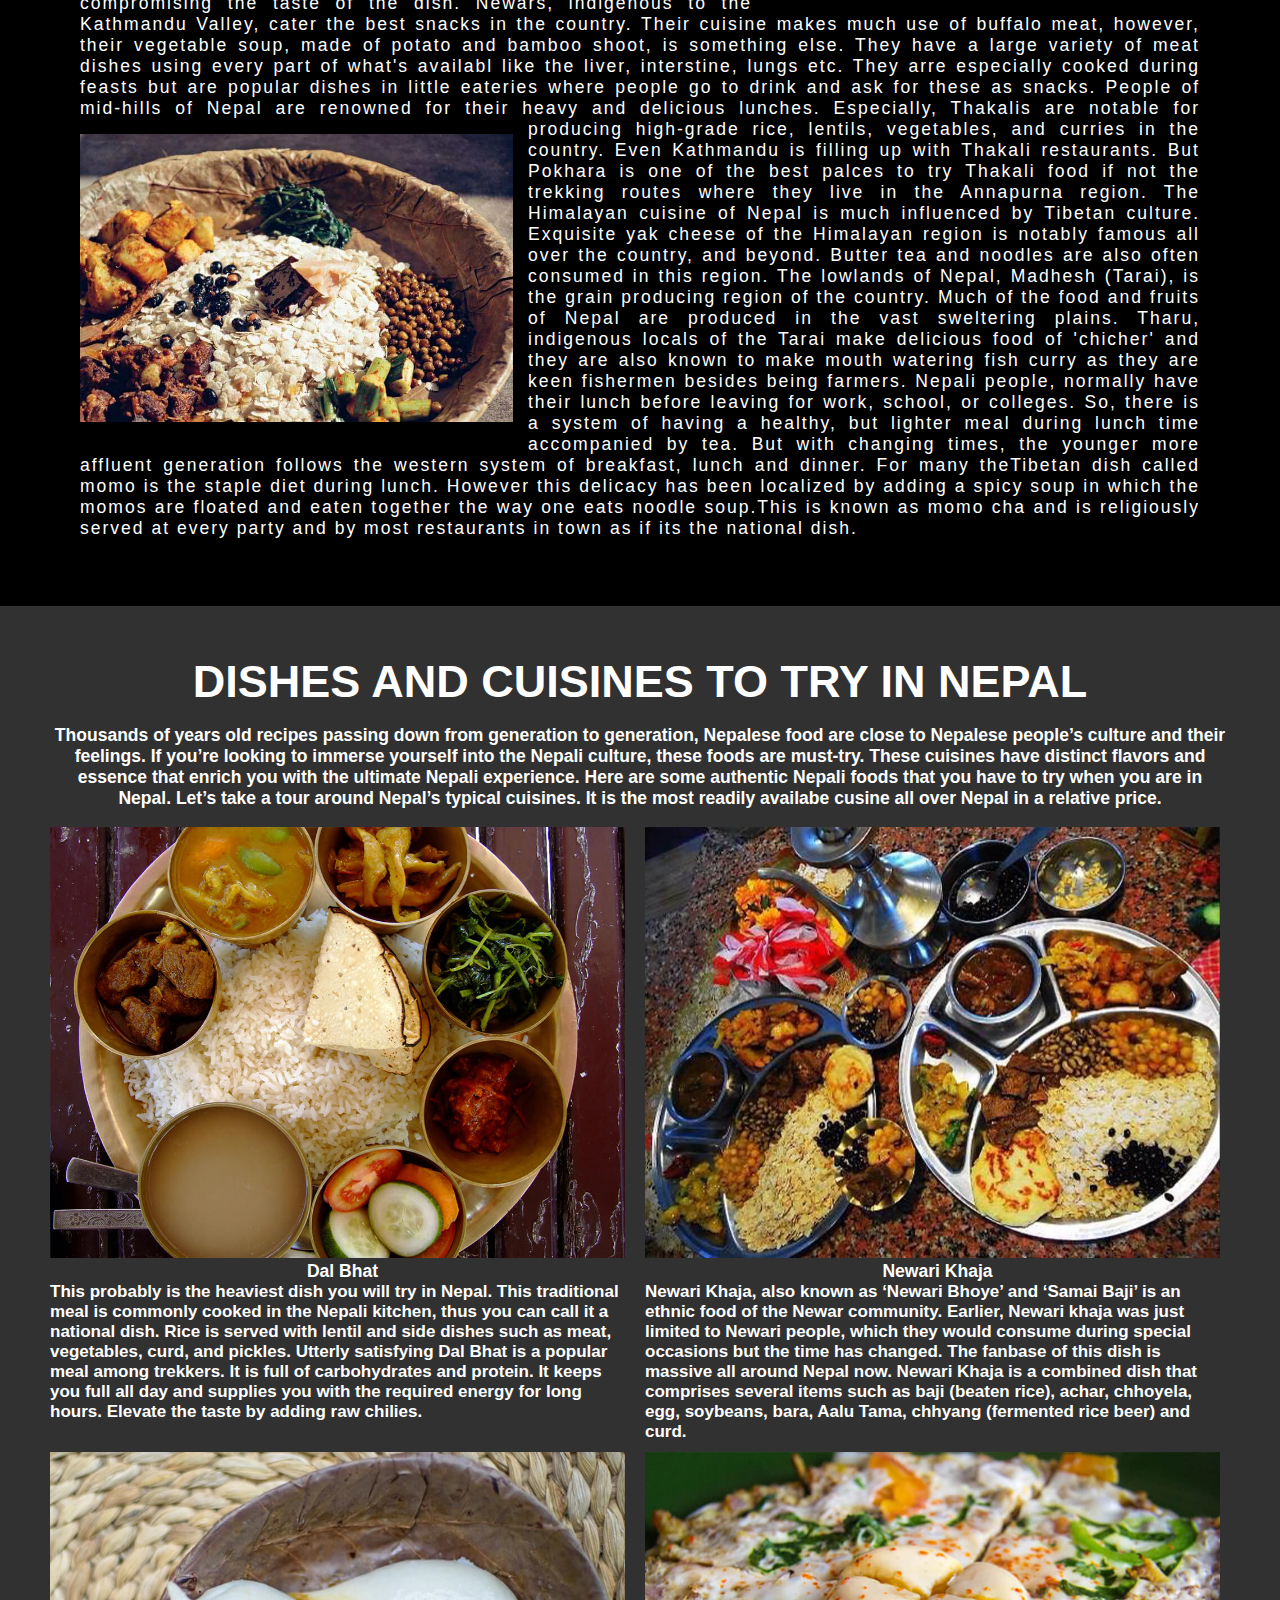
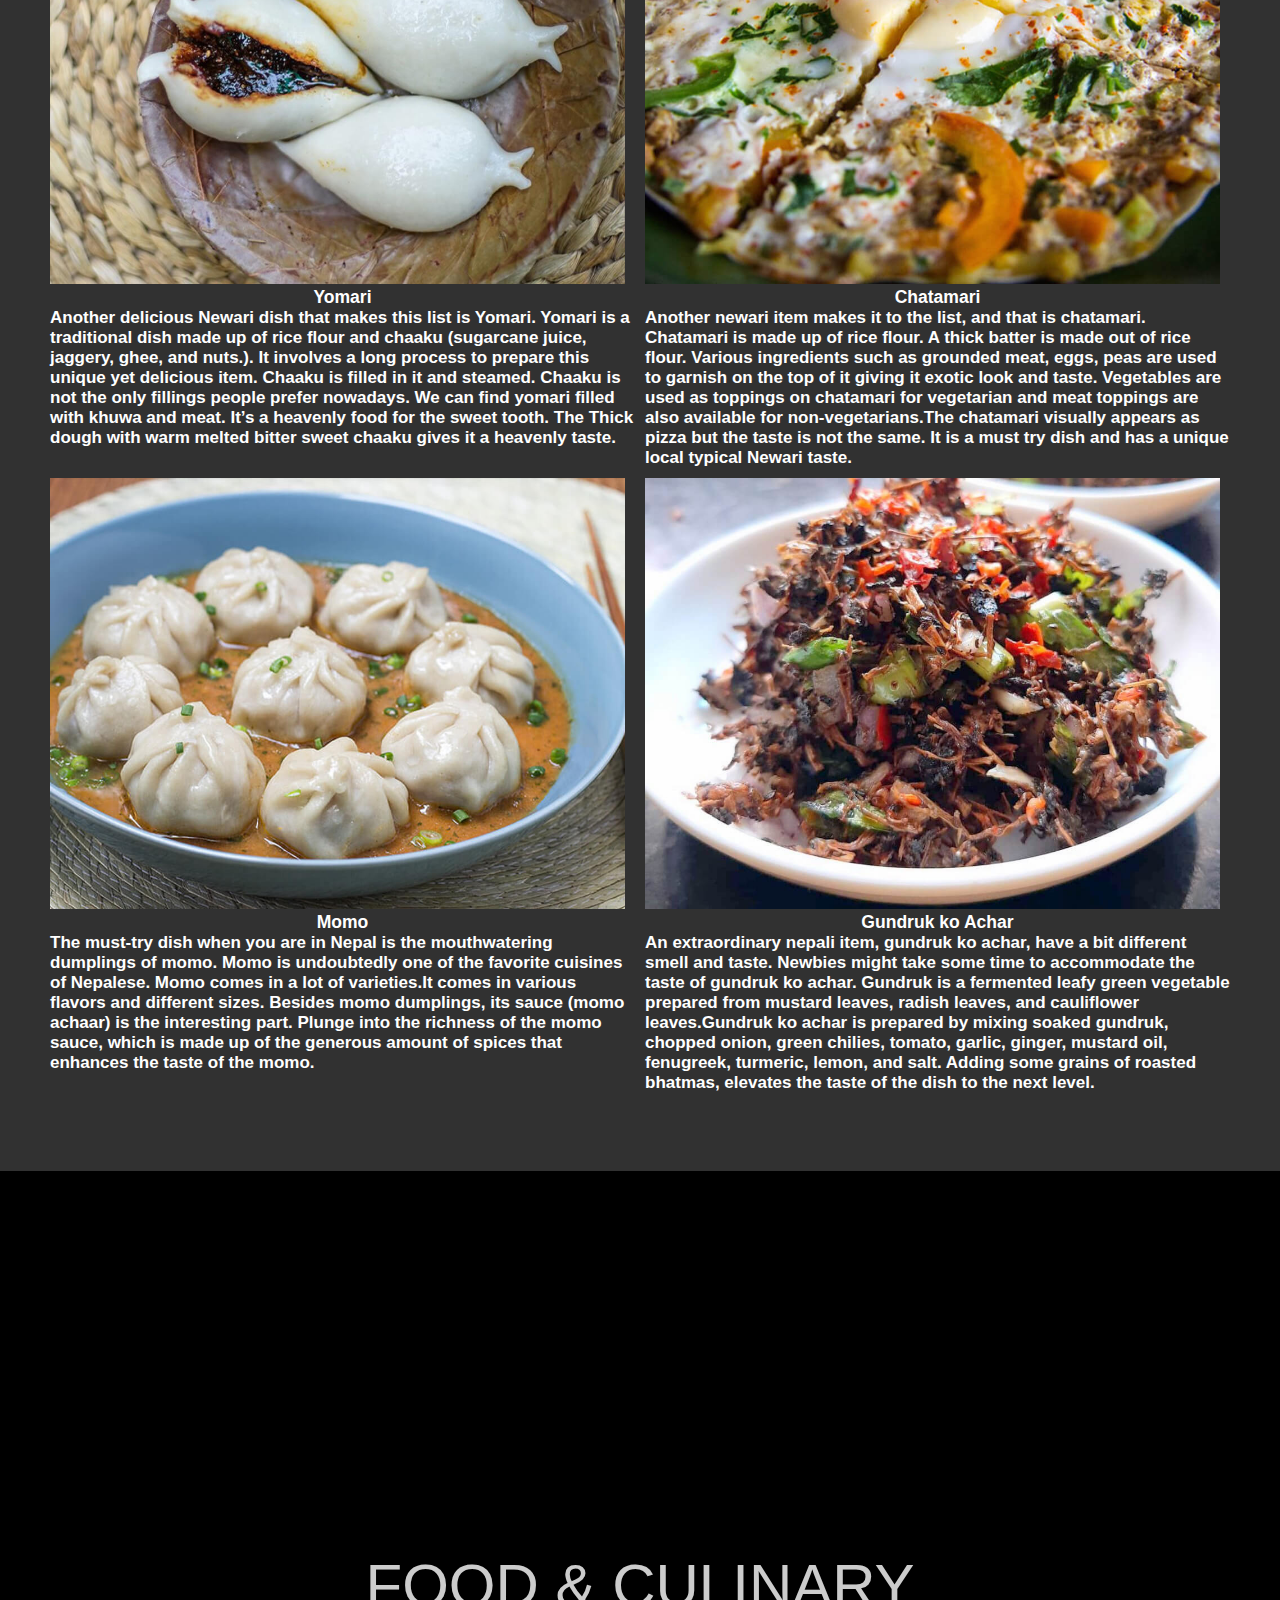
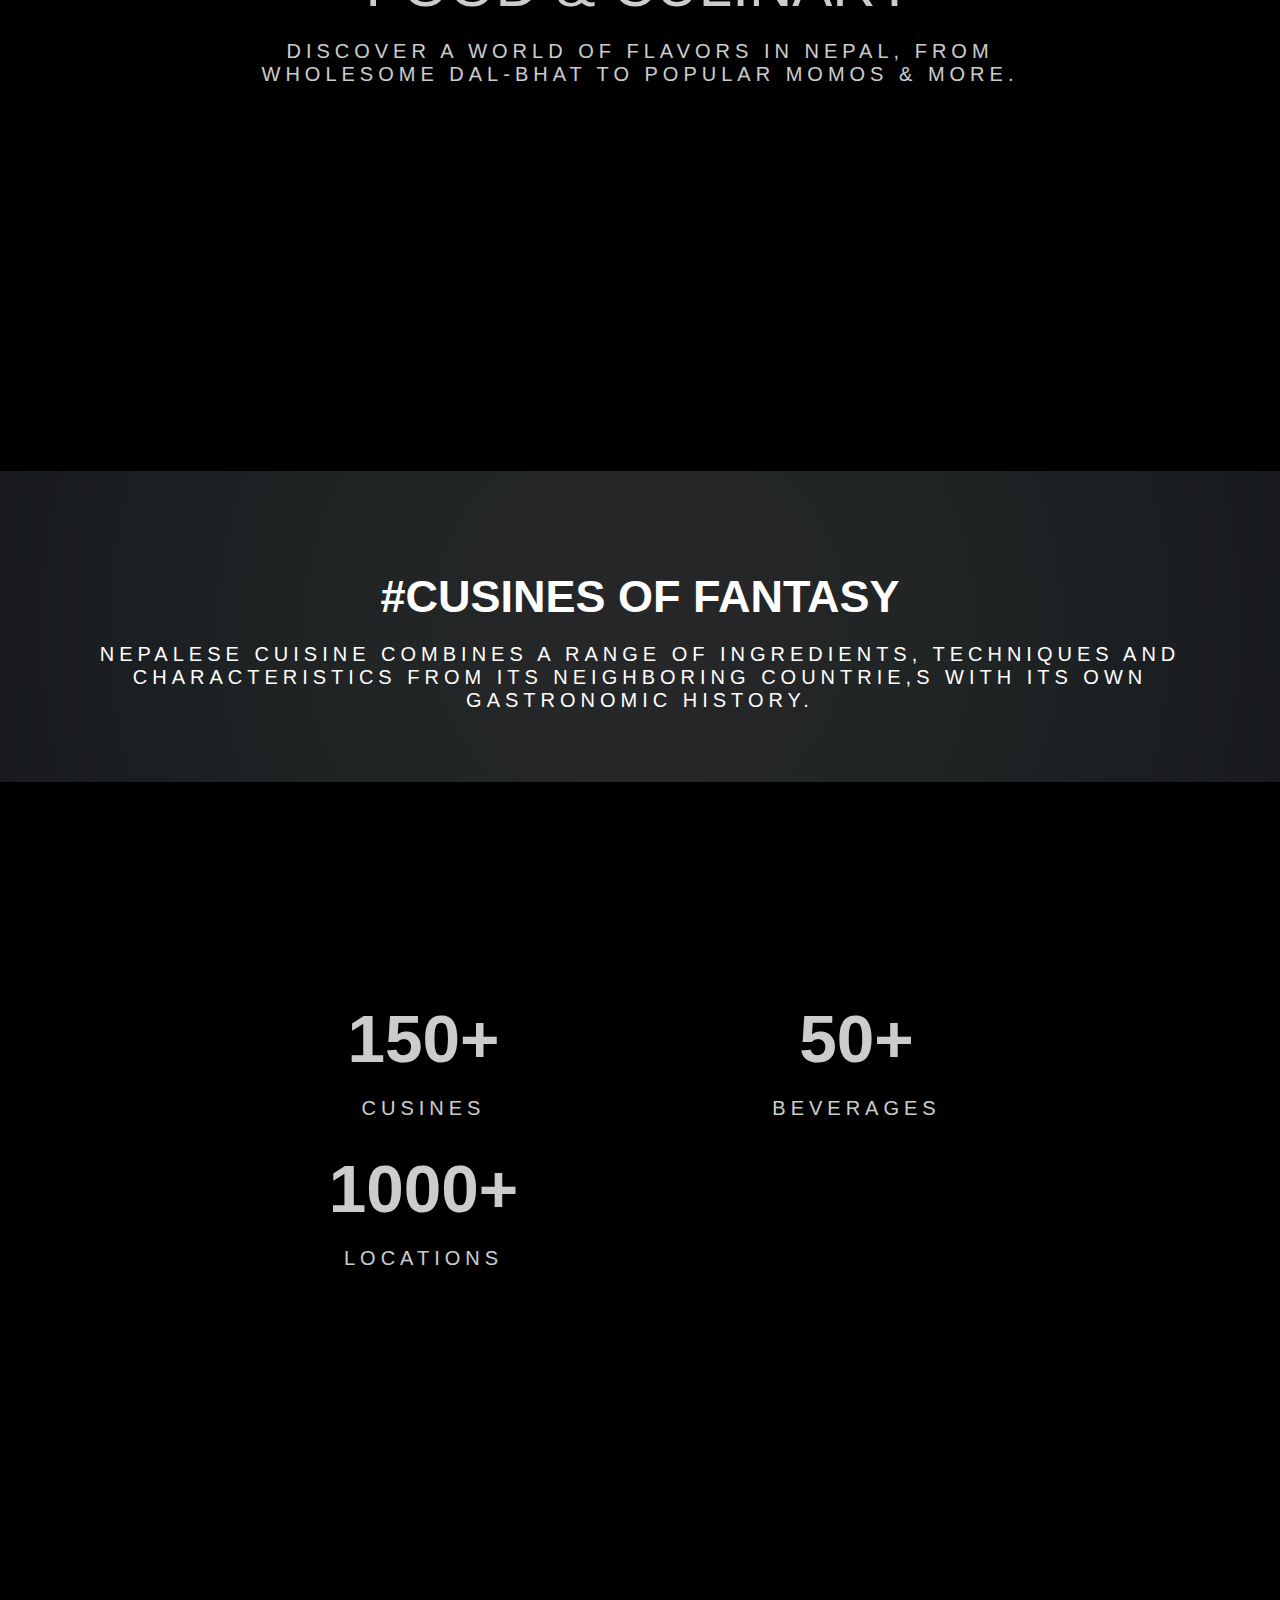
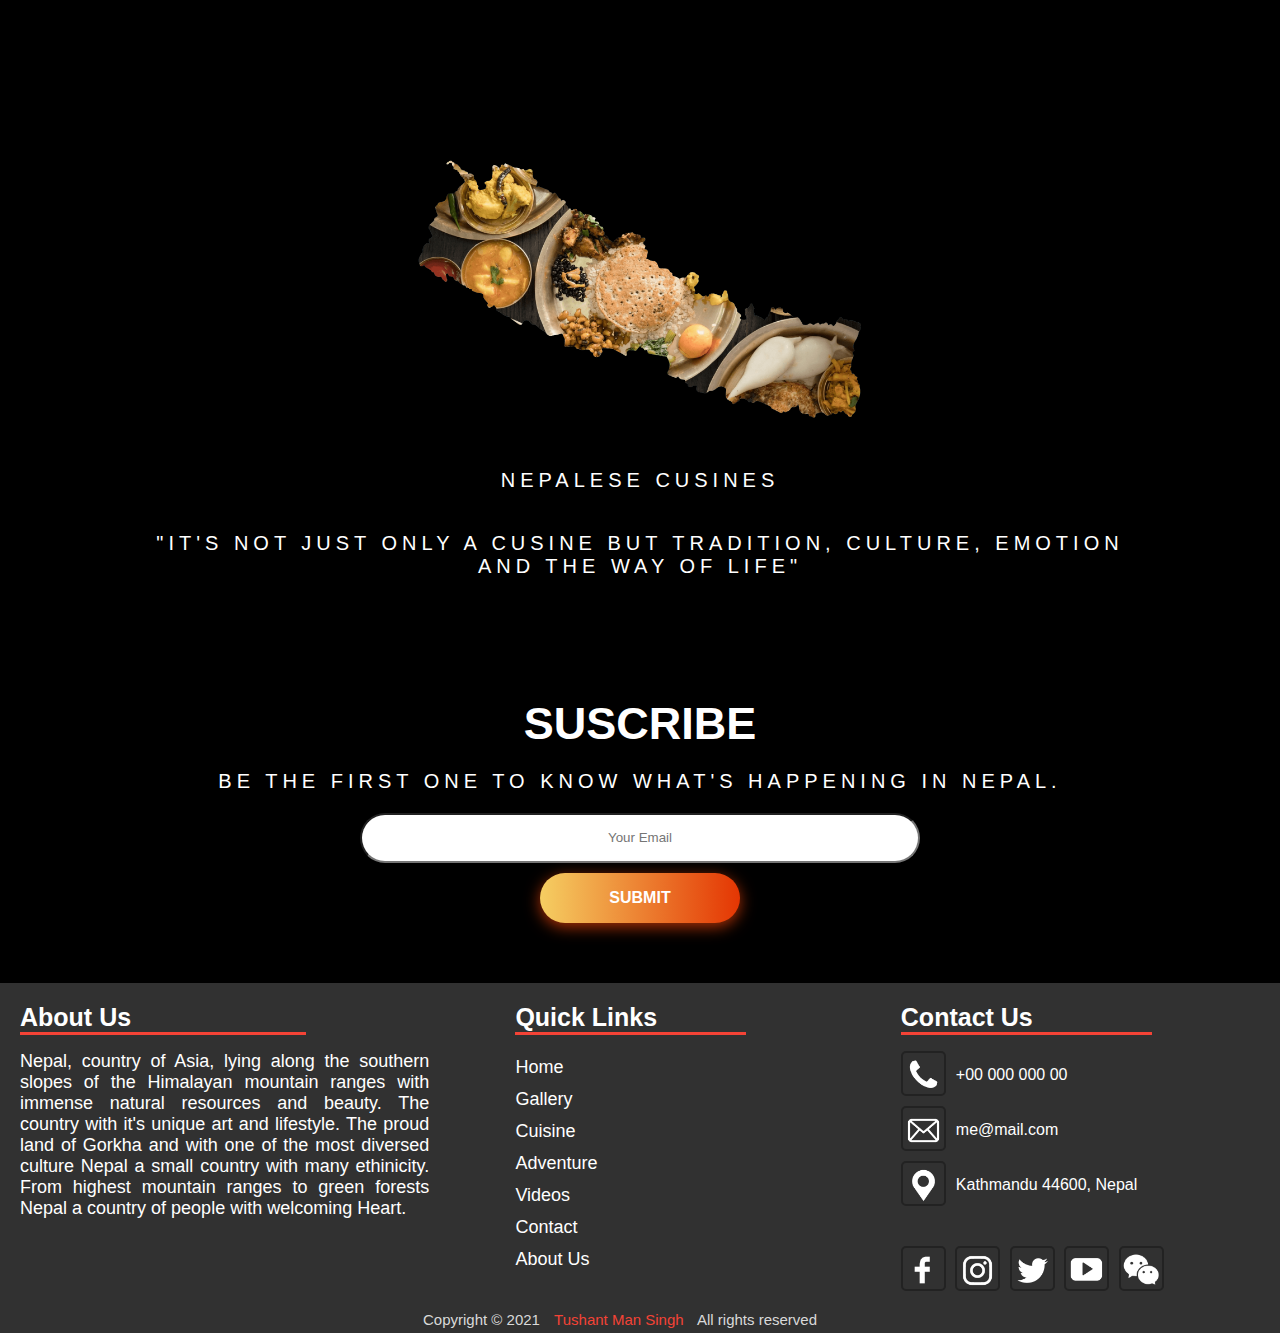
<file: cusine.html>
<!DOCTYPE html>
<html>
<head>
<meta name="viewport" content="width=device-width, initial-scale=1">
	<title>Nepal Now: Cuisine</title>
	<link rel="stylesheet" href="css/style.css">
	<link rel="stylesheet" href="css/icons.css">
	<link rel="stylesheet" href="css/responsive.css">
	<link rel="icon" href="images/icon.png" type="image/icons">
<style>
</style>
</head>
<body>
<div class="bgimg-10">
	<div class="navbar">
		<div class="logo">
		<a href="index.html"><img src="images/logo.png" alt="logo"></a></div>
		<div class="navlinks" id="menu">
		<ul>
		<li><a href="index.html">Home</a></li>
		<li><a href="gallery.html">Gallery</a></li>
		<li><a href="cusine.html">Cuisine</a></li>
		<li><a href="adventure.html">Adventure</a></li>
		<li><a href="video.html">Videos</a></li>
		<li><a href="contact.html">Contact</a></li>
		<li><a href="aboutus.html">About Us</a></li>
	  </ul>
	  <img src="icons/close.png" class="close-icon" onclick="closeMenu()">
	</div>
	</div>
	<img src="icons/menu.png" class="menu-icon" onclick="openMenu()">
</div>
  <div class="caption">
  Nepal is not only known as a popular trekking destination but is also known for its varieties of delicious delicacies that are culturally distinct. Nepali foods are distinct from western fast foods. The Nepali foods listed in this article are popular among people because of their different tastes. Each dish compels you to eat more and more. Nepali cuisine is beyond just a simple ‘Dal-Bhat’(Rice and Pulses). Various communities of Nepal extensively influence the menu.
  </div>
</div>

<div class="container6">
 <h1>DISCOVER BEST FOODS FROM NEPAL</h1>
	<br>
<h3 class="alignment">Nepal's most distinctive dishes are probably dal bhat (rice and lentils) and the popular momos (dumplings).
There is no better way to understand Nepal and the Nepali people, than through their cuisine. Nepal does not have one distinct cooking style. However, food habits differ depending on the region. Nepali food has been influenced by Indian and Tibetan styles of cooking. Authentic Nepali taste is found in Newari and Thakali cuisines. which are available in a large number of eateries spread all over the valley. 

The regular Nepali meal is dal (lentil soup), bhat (boiled rice) and tarkari (curried vegetables), most often accompanied by achar (pickle) or just raw chillie. Curried meat is very popular. Acquired from Tibetans, momos (steamed or fried dumplings) deserve a mention as one of the most popular snack among Nepalis. It is also taken as a whole meal especially by office goers during lunch. Rotis (flat bread) and dhedo (boiled flour) also make meals in some homes especially in rurl areas.
<img src="images/38.jpg" alt="38" width="40%" class="image3">
Wherever you go, your trip would be incomplete without getting an opportunity to taste the local cuisine. Nepal is the land of diverse cuisine. The vast number of ethnic groups have their own deicacies depending on the topography and climate of the region. Rice is the major source of energy in the country, and Nepali people love to consume two times a day, as lunch and dinner, on a daily basisi. However, side dishes may vary from lentils to vegetable curries to meat curries to extremely spicy pickle and in the Himalayan region their meals are completely different.

Rice remaining constant, the side dishes bring in a lot of variety to the meals in the Nepali cuisine. Depending upon culture and ethnicity, cooking in the Nepali homes (where the cooks are always the housewife) tend to settle curries with complex spices that she has learned from her mother, which traditionally has been in use for centuries. Nepal's cuisine is mostly, but not all of them, spicy, however on request, spices can be reduced without compromising the taste of the dish.

Newars, indigenous to the Kathmandu Valley, cater the best snacks in the country. Their cuisine makes much use of buffalo meat, however, their vegetable soup, made of potato and bamboo shoot, is something else. They have a large variety of meat dishes using every part of what's availabl like the liver, interstine, lungs etc. They arre especially cooked during feasts but are popular dishes in little eateries where people go to drink and ask for these as snacks.

People of mid-hills of Nepal are renowned for their heavy and delicious lunches.<img src="images/39.jpg" alt="39" width="40%" class="image4"> Especially, Thakalis are notable for producing high-grade rice, lentils, vegetables, and curries in the country. Even Kathmandu is filling up with Thakali restaurants. But Pokhara is one of the best palces to try Thakali food if not the trekking routes where they live in the Annapurna region.

The Himalayan cuisine of Nepal is much influenced by Tibetan culture. Exquisite yak cheese of the Himalayan region is notably famous  all over the country, and beyond. Butter tea and noodles are also often consumed in this region.

The lowlands of Nepal, Madhesh (Tarai), is the grain producing region of the country. Much of the food and fruits of Nepal are produced in the vast sweltering plains. Tharu, indigenous locals of the Tarai make delicious food of 'chicher' and they are also known to make mouth watering fish curry as they are keen fishermen besides being farmers.

Nepali people, normally have their lunch before leaving for work, school, or colleges. So, there is a system of having a healthy, but lighter meal during lunch time accompanied by tea. But with changing times, the younger more affluent generation follows the western system of  breakfast, lunch and dinner. For many theTibetan dish called momo is the staple diet during lunch. However this delicacy has been localized by adding a spicy soup in which the momos are floated and eaten together the way one eats noodle soup.This is known as momo cha and is religiously served at every party and by most restaurants in town as if its the national dish.</h3> 
	</div>
	<br>
	<div class="container2">
  <h1> DISHES AND CUISINES TO TRY IN NEPAL</h1><br>
<p><h3>Thousands of years old recipes passing down from generation to generation, Nepalese food are close to Nepalese people’s culture and their feelings. If you’re looking to immerse yourself into the Nepali culture, these foods are must-try. These cuisines have distinct flavors and essence that enrich you with the ultimate Nepali experience. Here are some authentic Nepali foods that you have to try when you are in Nepal. Let’s take a tour around Nepal’s typical cuisines. It is the most readily availabe cusine all over Nepal in a relative price.</h3></p>
	<div class="row">
  <div class="column">
      <img src="images/40.jpg" alt="40" width="100%" class="image1">
      <h3>Dal Bhat</h3>
		<h4 class="alignment">This probably is the heaviest dish you will try in Nepal. This traditional meal is commonly cooked in the Nepali kitchen, thus you can call it a national dish. Rice is served with lentil and side dishes such as meat, vegetables, curd, and pickles. Utterly satisfying Dal Bhat is a popular meal among trekkers. It is full of carbohydrates and protein. It keeps you full all day and supplies you with the required energy for long hours. Elevate the taste by adding raw chilies.</h4>
  </div>
		<div class="column">
      <img src="images/41.jpg" alt="41" width="100%" class="image1">
      <h3>Newari Khaja</h3>
		<h4 class="alignment">Newari Khaja, also known as ‘Newari Bhoye’ and ‘Samai Baji’ is an ethnic food of the Newar community. Earlier, Newari khaja was just limited to Newari people, which they would consume during special occasions but the time has changed. The fanbase of this dish is massive all around Nepal now. Newari Khaja is a combined dish that comprises several items such as baji (beaten rice), achar, chhoyela, egg, soybeans, bara, Aalu Tama, chhyang (fermented rice beer) and curd.</h4>
  </div>
		<div class="column">
      <img src="images/42.jpg" alt="42" width="100%" class="image1">
      <h3>Yomari</h3>
		<h4 class="alignment">Another delicious Newari dish that makes this list is Yomari. Yomari is a traditional dish made up of rice flour and chaaku (sugarcane juice, jaggery, ghee, and nuts.). It involves a long process to prepare this unique yet delicious item. Chaaku is filled in it and steamed. Chaaku is not the only fillings people prefer nowadays. We can find yomari filled with khuwa and meat. It’s a heavenly food for the sweet tooth. The Thick dough with warm melted bitter sweet chaaku gives it a heavenly taste.</h4>
  </div>
		<div class="column">
      <img src="images/43.jpg" alt="43" width="100%" class="image1">
      <h3>Chatamari</h3>
		<h4 class="alignment">Another newari item makes it to the list, and that is chatamari. Chatamari is made up of rice flour. A thick batter is made out of rice flour. Various ingredients such as grounded meat, eggs, peas are used to garnish on the top of it giving it exotic look and taste. Vegetables are used as toppings on chatamari for vegetarian and meat toppings are also available for non-vegetarians.The chatamari visually appears as pizza but the taste is not the same. It is a must try dish and has a unique local typical Newari taste.</h4>
  </div>
		<div class="column">
      <img src="images/44.jpg" alt="44" width="100%" class="image1">
      <h3>Momo</h3>
		<h4 class="alignment">The must-try dish when you are in Nepal is the mouthwatering dumplings of momo. Momo is undoubtedly one of the favorite cuisines of Nepalese. Momo comes in a lot of varieties.It comes in various flavors and different sizes. Besides momo dumplings, its sauce (momo achaar) is the interesting part. Plunge into the richness of the momo sauce, which is made up of the generous amount of spices that enhances the taste of the momo.</h4>
  </div>
		<div class="column">
      <img src="images/45.jpg" alt="45" width="100%" class="image1">
      <h3>Gundruk ko Achar</h3>
		<h4 class="alignment">An extraordinary nepali item, gundruk ko achar, have a bit different smell and taste. Newbies might take some time to accommodate the taste of gundruk ko achar. Gundruk is a fermented leafy green vegetable prepared from mustard leaves, radish leaves, and cauliflower leaves.Gundruk ko achar is prepared by mixing soaked gundruk, chopped onion, green chilies, tomato, garlic, ginger, mustard oil, fenugreek, turmeric, lemon, and salt. Adding some grains of roasted bhatmas, elevates the taste of the dish to the next level.</h4>
  </div>
	</div>
  </div>
<div class="bgimg-11">
  <div class="caption2">
FOOD & CULINARY
	  <h2>Discover a world of flavors in Nepal, from wholesome dal-bhat to popular momos & more.</h2>
  </div>
</div>

<div class="container1">
  <h1>#CUSINES OF FANTASY</h1><h2><p>Nepalese Cuisine combines a range of ingredients, techniques and characteristics from its neighboring countrie,s with its own gastronomic history.</p></h2>
	<p></p>
  </div>

<div class="bgimg-12">
  <div class="caption3">
<div class="row">
  <div class="column">
	  <p><h1>150+</h1></p>
	  <p><h2>Cusines</h2></p>
	  </div>
	 <div class="column">
		 <p><h1>50+</h1></p>
	  <p><h2>Beverages</h2></p>
	  </div>
		<div class="column">
		 <p><h1>1000+</h1></p>
	  <p><h2>Locations</h2></p>
	  </div>
	</div>
  </div>
</div>
<div class="container3"><p><img src="images/npfood.png" alt="namaste" class="image2"></p><p><h2>NEPALESE CUSINES</h2></p><p><h2>"IT'S NOT JUST ONLY A CUSINE BUT TRADITION, CULTURE, EMOTION AND THE WAY OF LIFE"</h2></p></div>
<div class="container4">
  <h1>SUSCRIBE</h1><p><h2>Be the first one to know what's happening in Nepal.</h2></p>
				<p><form action="php/index.php" method="POST">
                <input type="text" name="email" id="email" placeholder="Your Email">
					<div class="buttons"><a href="index.html"><button class="submitbtn-hover color" type="button">SUBMIT</button></a>
					</div>
            	</form></p>
  </div>
  <a class="gotopbtn" href="#"><i class="fa fa-top"></i></a>
  <footer>
    <div class="content">
      <div class="left box">
        <div class="upper">
          <div class="topic">About Us</div>
          <p>Nepal, country of Asia, lying along the southern slopes of the Himalayan mountain ranges with immense natural resources and beauty. The country with it's unique art and lifestyle. The proud land of Gorkha and with one of the most diversed culture Nepal a small country with many ethinicity. From highest mountain ranges to green forests Nepal a country of people with welcoming Heart.</p>
        </div>
      </div>
      <div class="middle box">
        <div class="topic">Quick Links</div>
        <div><a href="index.html">Home</a></div>
        <div><a href="gallery.html">Gallery</a></div>
        <div><a href="cusine.html">Cuisine</a></div>
        <div><a href="adventure.html">Adventure</a></div>
        <div><a href="video.html">Videos</a></div>
        <div><a href="contact.html">Contact</a></div>
        <div><a href="aboutus.html">About Us</a></div>
      </div>
      <div class="right box">
        <div class="topic">Contact Us</div>
          <div class="phone">
            <a href="#"><i class="fa fa-phone"></i></a>+00 000 000 00
          </div>
          <div class="email">
            <a href="mailto:me@mail.com"><i class="fa fa-envelope"></i></a>me@mail.com
          </div>
          <div class="location">
           <a href="#"><i class="fa fa-map-marker"></i></a>Kathmandu 44600, Nepal
         </div>  
          <div class="media-icons">
            <a href="https://www.facebook.com"><i class="fa fa-facebook"></i></a>
            <a href="https://www.instagram.com"><i class="fa fa-instagram"></i></a>
            <a href="https://www.twitter.com"><i class="fa fa-twitter"></i></a>
            <a href="www.youtube.com"><i class="fa fa-youtube"></i></a>
            <a href="www.wechat.com"><i class="fa fa-wechat"></i></a>
          </div>
      </div>
    </div>
    <div class="bottom">
      <p>Copyright &#169; 2021 <a href="https://tushantman.com.np">Tushant Man Singh</a> All rights reserved</p>
    </div>
  </footer>
<script src="javascript/main.js"></script>
</body>
</html>
</file>
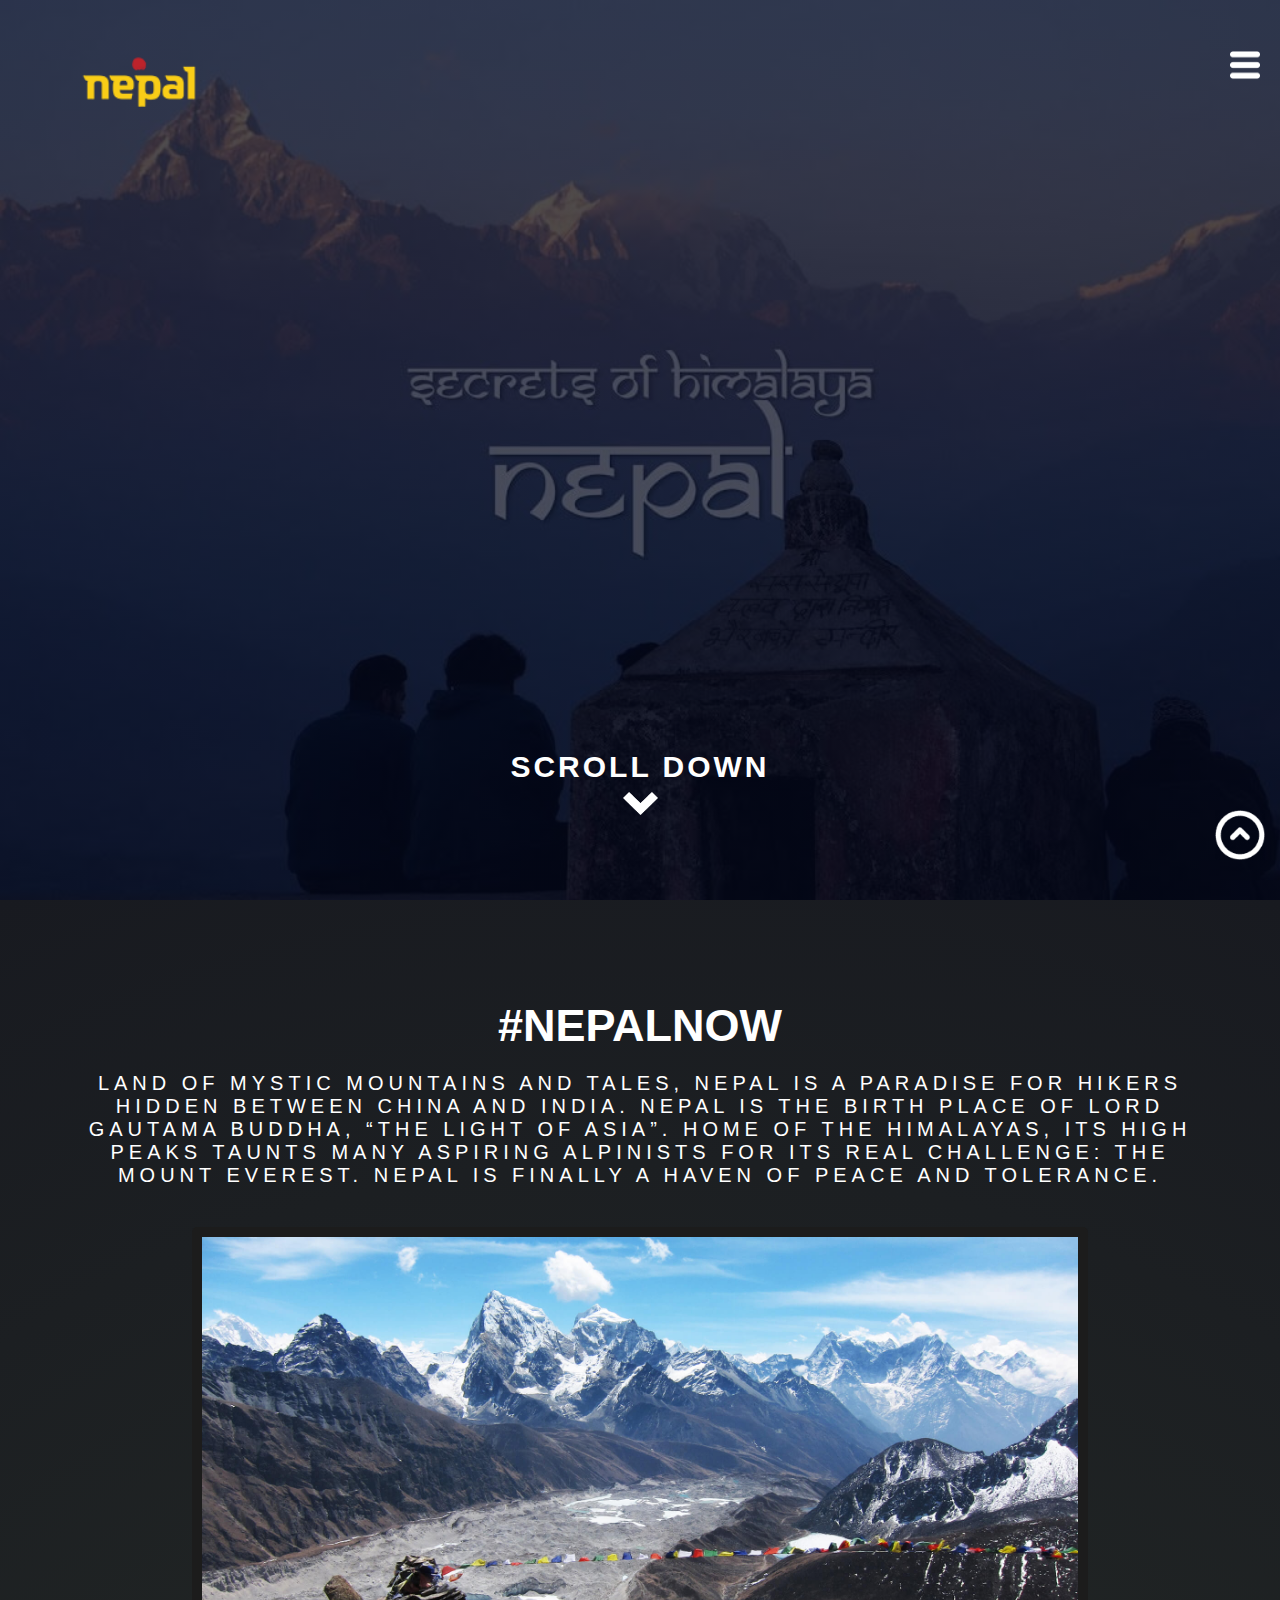
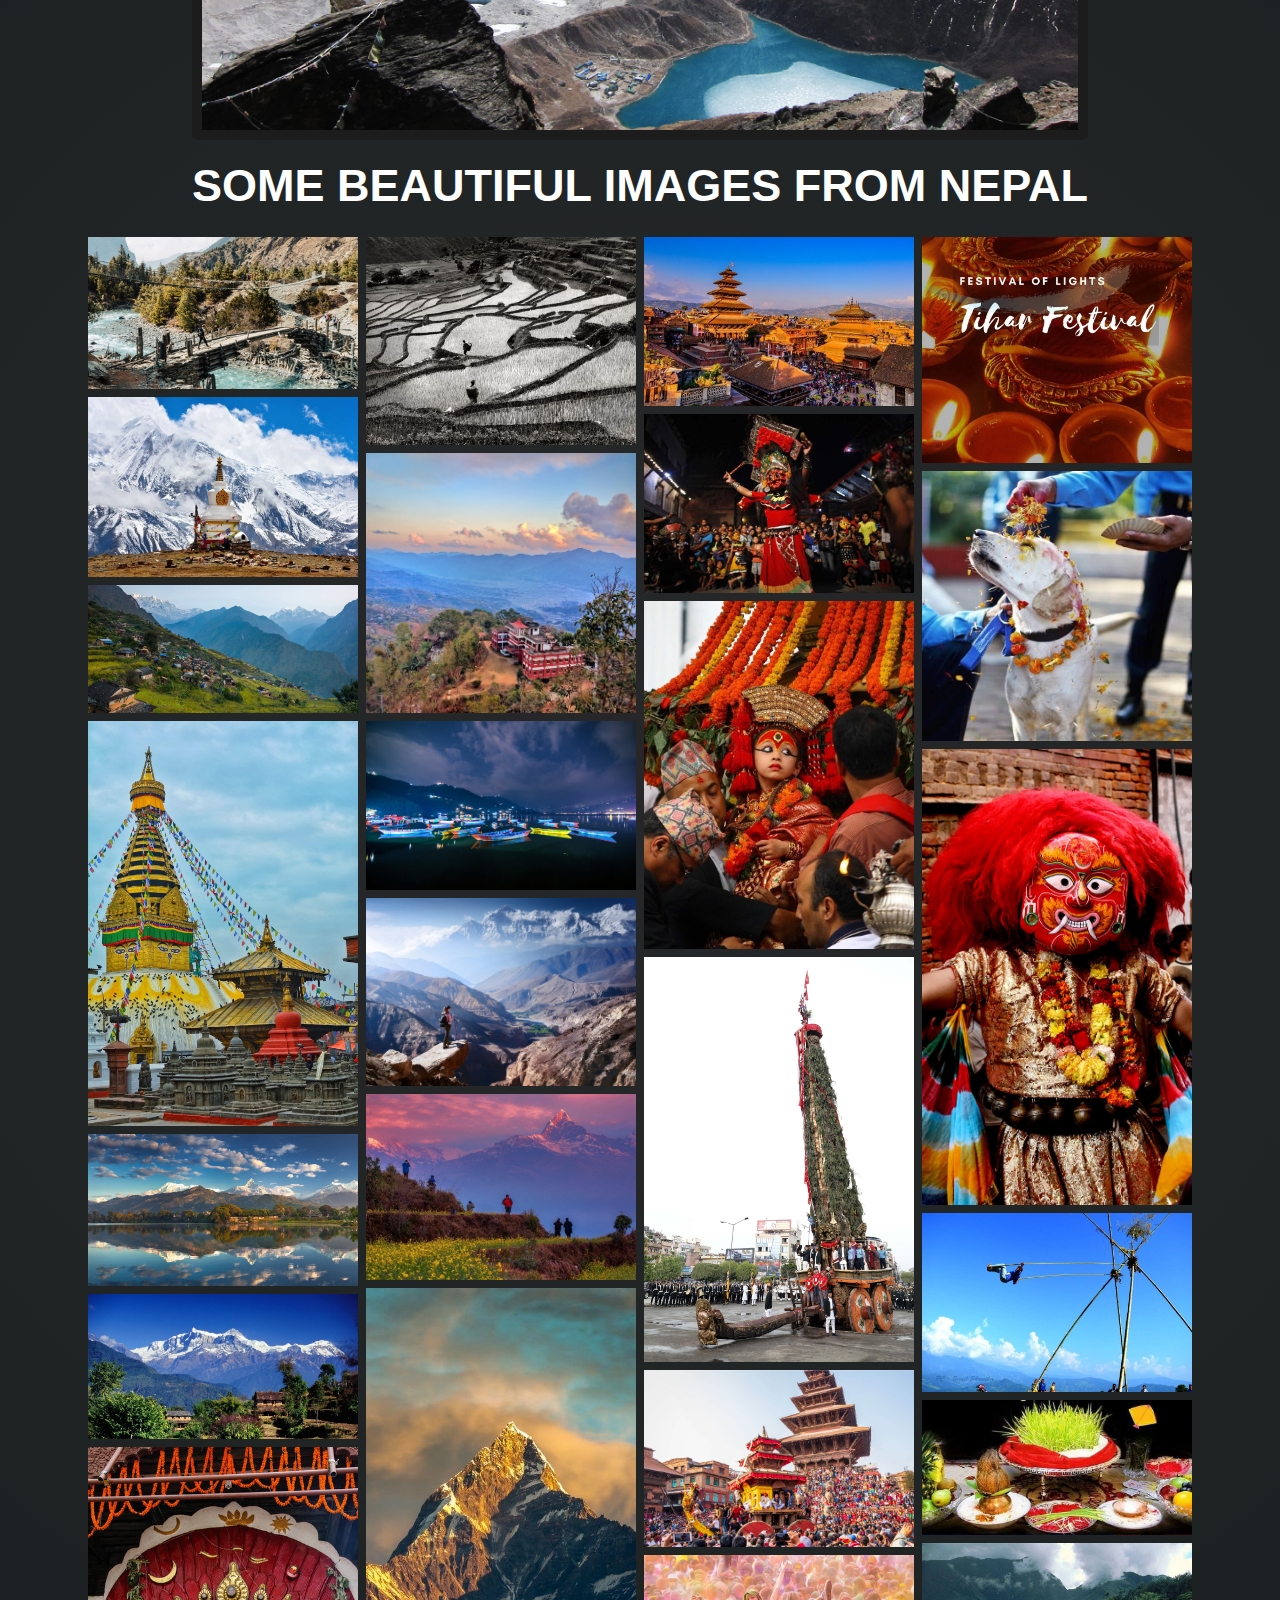
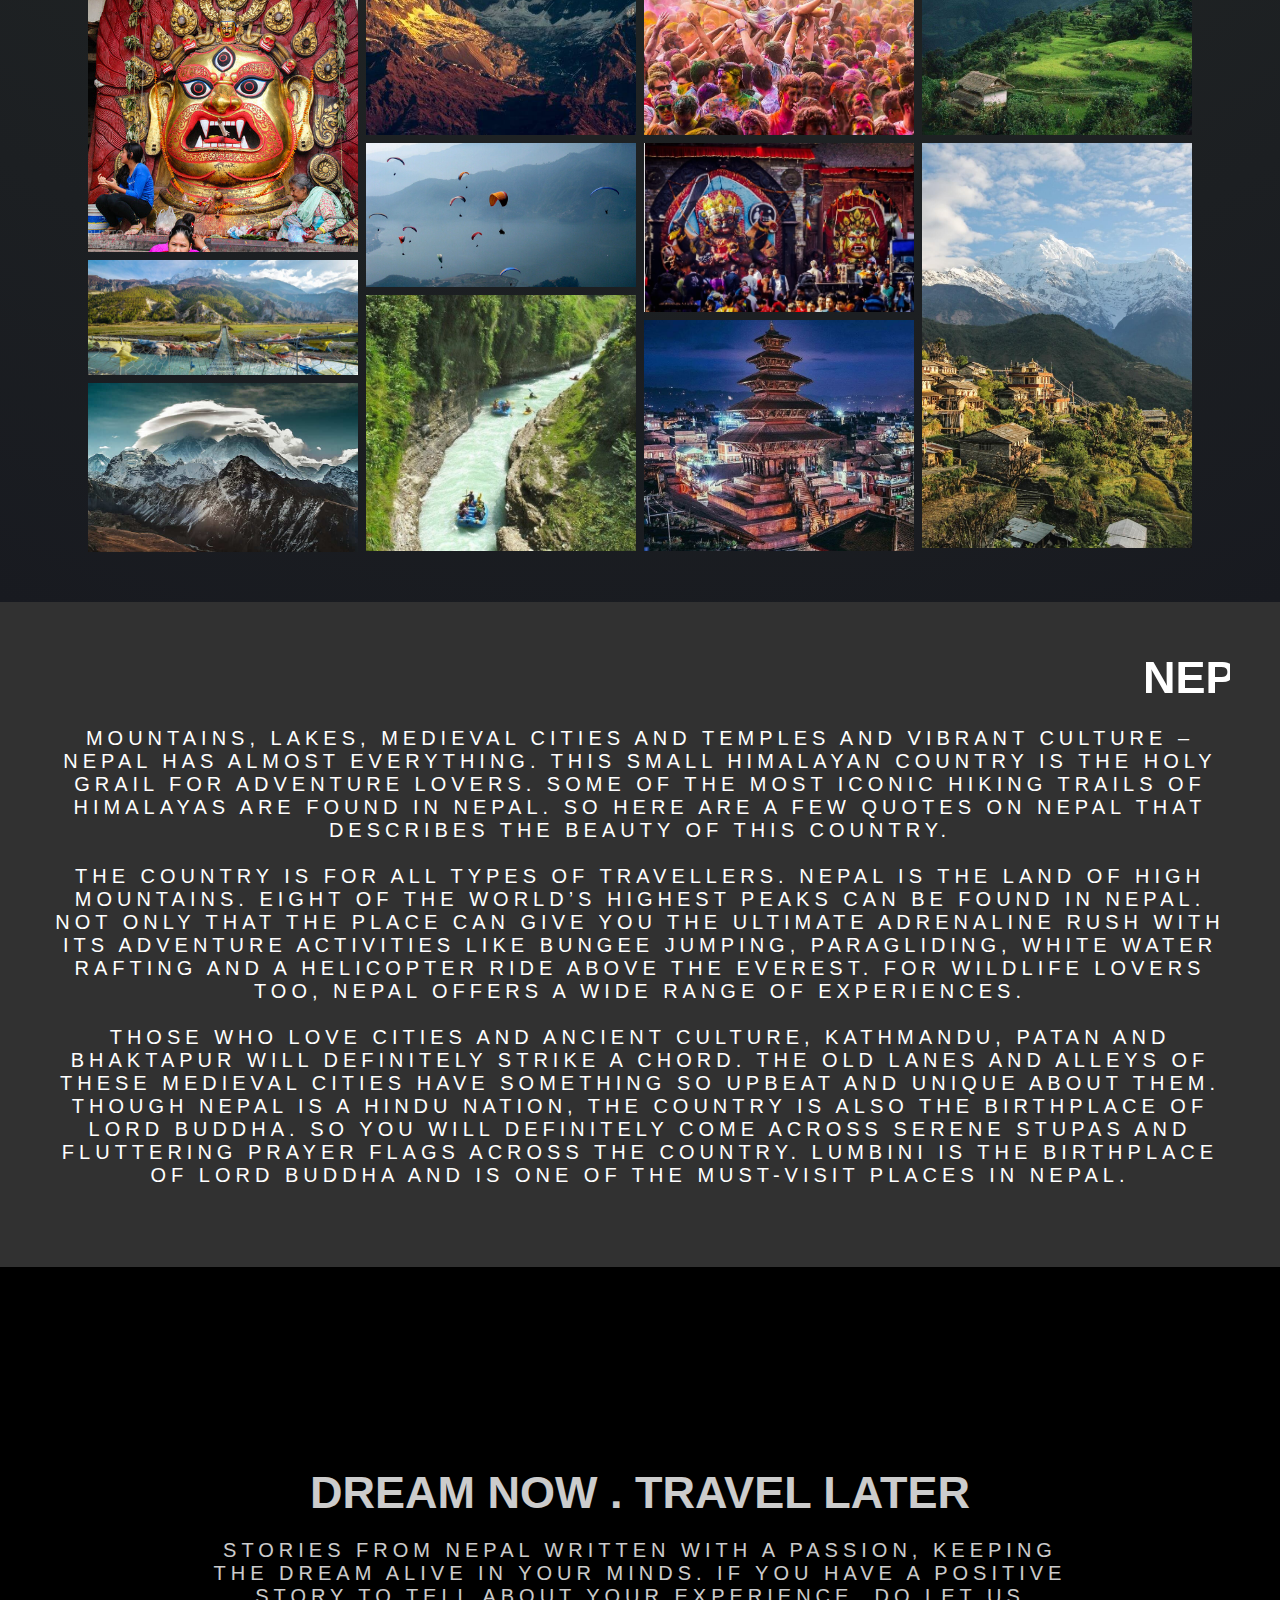
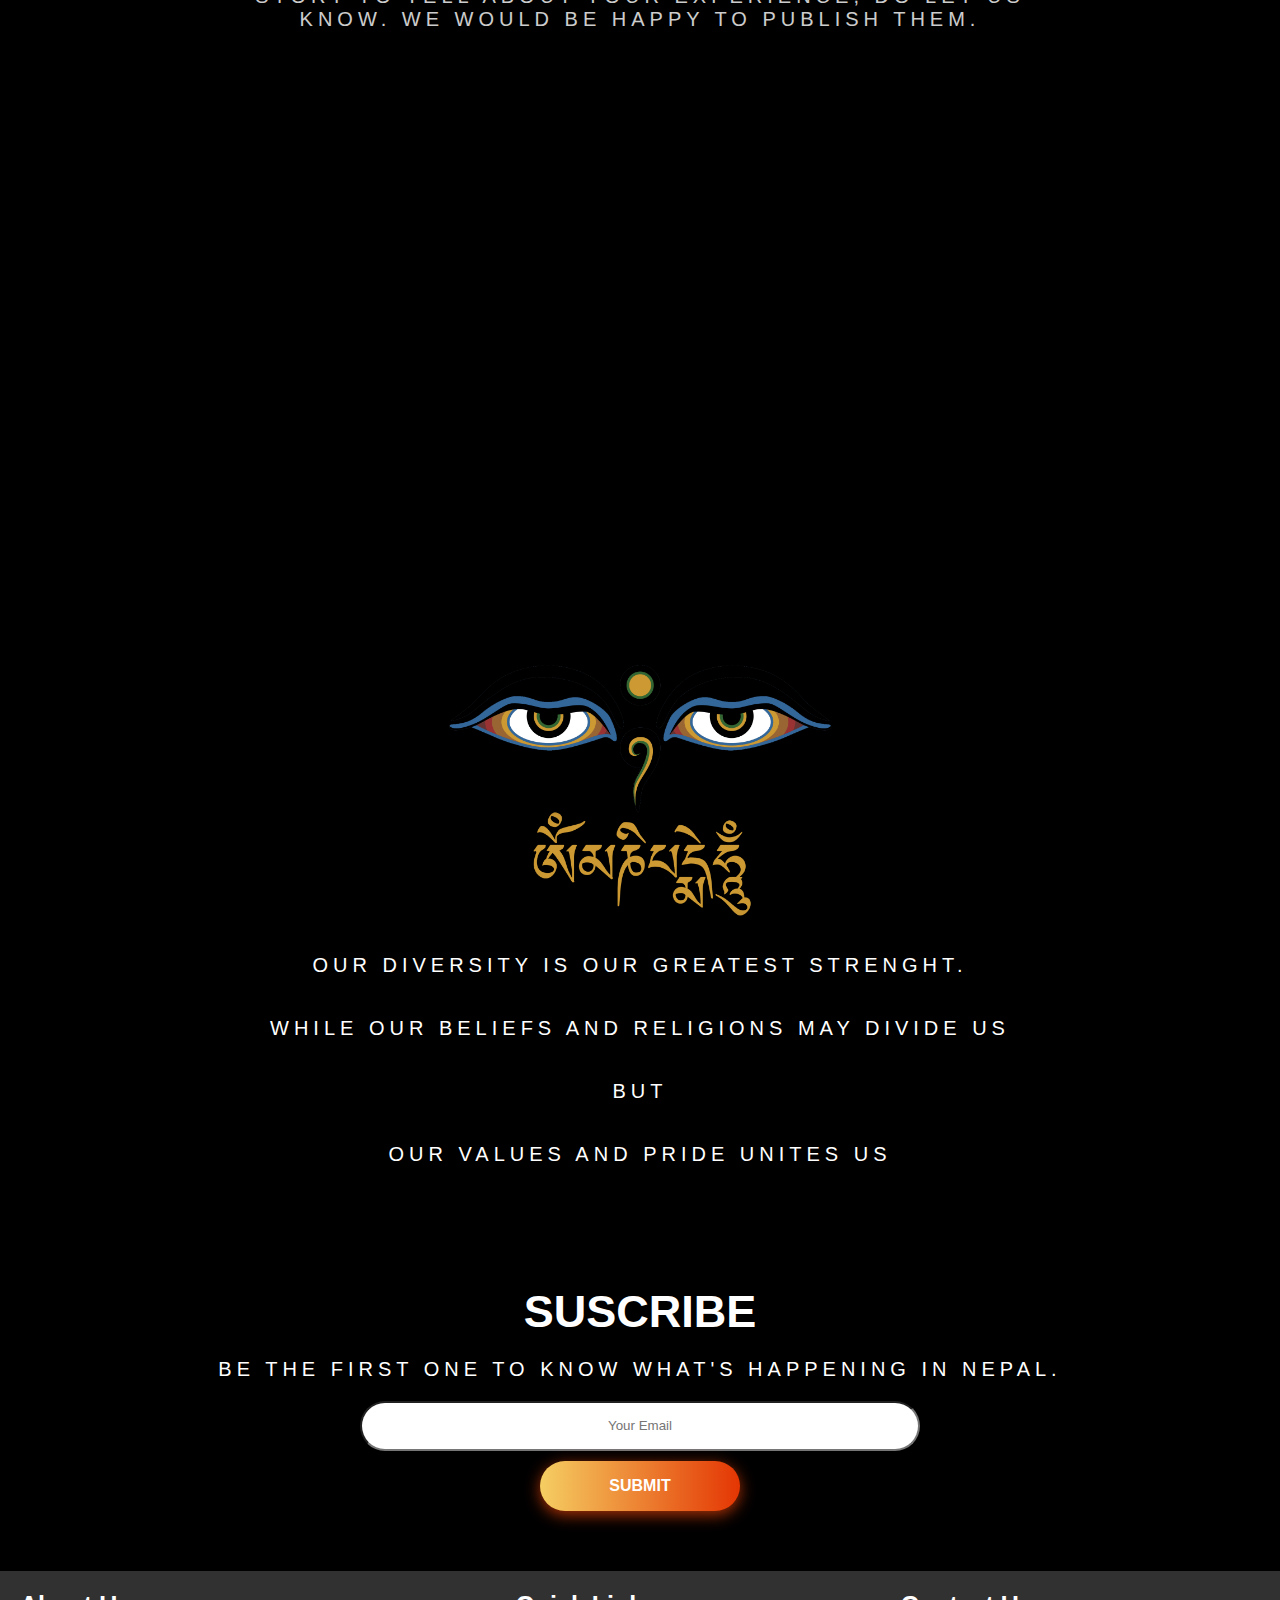
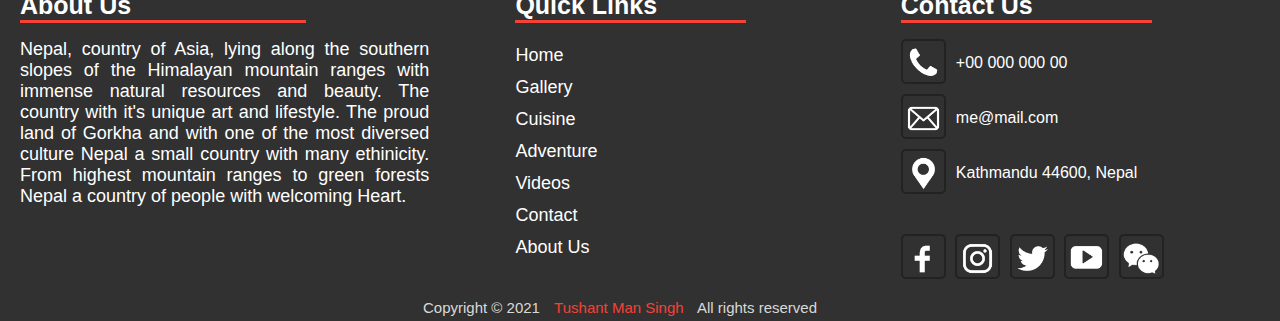
<file: gallery.html>
<!DOCTYPE html>
<html>
<head>
<meta name="viewport" content="width=device-width, initial-scale=1">
	<title>Nepal Now: Gallery</title>
	<link rel="stylesheet" href="css/style.css">
  <link rel="stylesheet" href="css/icons.css">
  <link rel="stylesheet" href="css/responsive.css">
	<link rel="icon" href="images/icon.png" type="image/icons">
<style>
</style>
</head>
<body>
<div class="bgimg-4">
  <div class="navbar">
    <div class="logo">
    <a href="index.html"><img src="images/logo.png" alt="logo"></a></div>
    <div class="navlinks" id="menu">
    <ul>
    <li><a href="index.html">Home</a></li>
    <li><a href="gallery.html">Gallery</a></li>
    <li><a href="cusine.html">Cuisine</a></li>
    <li><a href="adventure.html">Adventure</a></li>
    <li><a href="video.html">Videos</a></li>
    <li><a href="contact.html">Contact</a></li>
    <li><a href="aboutus.html">About Us</a></li>
  </ul>
  <img src="icons/close.png" class="close-icon" onclick="closeMenu()">
</div>
</div>
<img src="icons/menu.png" class="menu-icon" onclick="openMenu()">
</div>
<div class="caption6">
  Scroll Down<br><i class="fa fa-down"></i>
</div>
<div class="container1">
 <h1>#NEPALNOW</h1> 
	<h2><p>Land of mystic mountains and tales, Nepal is a paradise for hikers hidden between China and India. Nepal is the  birth place of Lord Gautama Buddha, “The Light of Asia”. Home of the Himalayas, its high peaks taunts many aspiring alpinists for its real challenge: the Mount Everest. Nepal is finally a haven of peace and tolerance. </p></h2>
    <div class="container-slider">
		<div id="slider">
	<figure>
		<img src="images/26.jpg" alt="26">
		<img src="images/33.jpg" alt="33">
		<img src="images/28.jpg" alt="28">
		<img src="images/29.jpg" alt="29">
		<img src="images/34.jpg" alt="34">
	</figure>
</div>
</div>
<h1>SOME BEAUTIFUL IMAGES FROM NEPAL</h1><br>
<div class="row2"> 
  <div class="column2">
    <div class="card-container">
    <img src="images/gallery/g1.jpg" style="width:100%">
    <div class="overlay">Way to Annapurna Base Camp</div>
  </div>
  <div class="card-container">
    <img src="images/gallery/g2.jpg" style="width:100%">
    <div class="overlay">Worship Site near Everest</div>
  </div>
    <div class="card-container">
    <img src="images/gallery/g4.jpg" style="width:100%">
    <div class="overlay">Village in Karnali</div>
  </div>
    <div class="card-container">
    <img src="images/gallery/g3.jpg" style="width:100%">
    <div class="overlay">Swayambhunath Stupa, Kathmandu</div>
  </div>
    <div class="card-container">
    <img src="images/gallery/g5.jpg" style="width:100%">
    <div class="overlay">Fewa Lake, Pokhara</div>
  </div>
    <div class="card-container">
    <img src="images/gallery/g15.jpg" style="width:100%">
    <div class="overlay">Manakamana Trek Site</div>
  </div>
    <div class="card-container">
    <img src="images/gallery/g22.jpg" style="width:100%">
    <div class="overlay">Swet Bhairab, Basantapur</div>
  </div>
    <div class="card-container">
    <img src="images/gallery/g6.jpg" style="width:100%">
    <div class="overlay">Annapurna Base Camp</div>
  </div>
    <div class="card-container">
    <img src="images/gallery/g7.jpg" style="width:100%">
    <div class="overlay">Mount Everest Range</div>
  </div>
  </div>
  <div class="column2">
    <div class="card-container">
    <img src="images/gallery/g14.jpg" style="width:100%">
    <div class="overlay">Rice Plantation Field</div>
  </div>
    <div class="card-container">
    <img src="images/gallery/g9.jpg" style="width:100%">
    <div class="overlay">Ganesh Himal Site</div>
  </div>
    <div class="card-container">
    <img src="images/gallery/g10.jpg" style="width:100%">
    <div class="overlay">Fewa Lake Pokhara</div>
  </div>
    <div class="card-container">
    <img src="images/gallery/g11.jpg" style="width:100%">
    <div class="overlay">Mount Everset Trekking Site</div>
  </div>
    <div class="card-container">
    <img src="images/gallery/g12.jpg" style="width:100%">
    <div class="overlay">Mount Machhapuchchhre View</div>
  </div>
    <div class="card-container">
    <img src="images/gallery/g13.jpg" style="width:100%">
    <div class="overlay">Mount Everest</div>
  </div>
    <div class="card-container">
    <img src="images/gallery/g31.jpg" style="width:100%">
    <div class="overlay">Paragliding in Pokhara</div>
  </div>
    <div class="card-container">
    <img src="images/gallery/g32.jpg" style="width:100%">
    <div class="overlay">Rafting in Seti River</div>
  </div>
  </div>  
  <div class="column2">
    <div class="card-container">
    <img src="images/gallery/g16.jpg" style="width:100%">
    <div class="overlay">Bhaktapur Durbar Square</div>
  </div>
    <div class="card-container">
    <img src="images/gallery/g17.jpg" style="width:100%">
    <div class="overlay">Jhalincha at Indra Jatra</div>
  </div>
    <div class="card-container">
    <img src="images/gallery/g18.jpg" style="width:100%">
    <div class="overlay">The Living Goddess Kumari</div>
  </div>
    <div class="card-container">
    <img src="images/gallery/g19.jpg" style="width:100%">
    <div class="overlay">Bhoto Jatra, Patan</div>
  </div>
    <div class="card-container">
    <img src="images/gallery/g21.jpg" style="width:100%">
    <div class="overlay">Bisket Jatra, Bhaktapur</div>
  </div>
    <div class="card-container">
    <img src="images/gallery/g23.jpg" style="width:100%">
    <div class="overlay">Holi festival Celebration</div>
  </div>
    <div class="card-container">
    <img src="images/gallery/g33.jpg" style="width:100%">
    <div class="overlay">Kal Bhairab, Basantapur</div>
  </div>
    <div class="card-container">
    <img src="images/gallery/g36.jpg" style="width:100%">
    <div class="overlay">Nyatapola Temple, Bhaktapur</div>
  </div>
  </div>
  <div class="column2">
    <div class="card-container">
    <img src="images/gallery/g24.jpg" style="width:100%">
    <div class="overlay">Tihar Festival</div>
  </div>
    <div class="card-container">
    <img src="images/gallery/g26.jpg" style="width:100%">
    <div class="overlay">Kukur Puja or Festival of Worshiping Dog</div>
  </div>
    <div class="card-container">
    <img src="images/gallery/g20.jpg" style="width:100%">
    <div class="overlay">Lakhe at Indra Jatra</div>
  </div>
    <div class="card-container">
    <img src="images/gallery/g28.jpg" style="width:100%">
    <div class="overlay">Traditional Swing at Dashain Festival</div>
  </div>
    <div class="card-container">
    <img src="images/gallery/g27.jpg" style="width:100%">
    <div class="overlay">Jamara and Tika of Dashain Festival</div>
  </div>
    <div class="card-container">
    <img src="images/gallery/g30.jpg" style="width:100%">
    <div class="overlay">Village in hilly Side</div>
  </div>
    <div class="card-container">
    <img src="images/gallery/g35.jpg" style="width:100%">
    <div class="overlay">Ghandruk Village</div>
  </div>
  </div>
</div>
	</div>
	<div class="container2">
 <marquee> <h1>NEPAL, A SMALL BEAUTIFUL COUNTRY, BUT TRAVELLING ONCE IS NOT ENOUGH.</h1></marquee>

<h2><p>Mountains, lakes, medieval cities and temples and vibrant culture – Nepal has almost everything. This small Himalayan country is the Holy Grail for adventure lovers. Some of the most iconic hiking trails of Himalayas are found in Nepal. So here are a few Quotes on Nepal that describes the beauty of this country.</p><br>
<p>
The country is for all types of travellers. Nepal is the land of high mountains. Eight of the world’s highest peaks can be found in Nepal. Not only that the place can give you the ultimate adrenaline rush with its adventure activities like bungee jumping, paragliding, white water rafting and a helicopter ride above the Everest. For wildlife lovers too, Nepal offers a wide range of experiences.</p>
<br><p>Those who love cities and ancient culture, Kathmandu, Patan and Bhaktapur will definitely strike a chord. The old lanes and alleys of these medieval cities have something so upbeat and unique about them. Though Nepal is a Hindu nation, the country is also the birthplace of Lord Buddha. So you will definitely come across serene stupas and fluttering prayer flags across the country. Lumbini is the birthplace of Lord Buddha and is one of the must-visit places in Nepal.</p></h2>
  </div>
<div class="bgimg-7">
  <div class="caption4">
	  <h1>dream NOW . travel LATER</h1>
<h2>Stories from Nepal written with a passion, keeping the dream alive in your minds. If you have a positive story to tell about your experience, do let us know. We would be happy to publish them.</h2>
  </div>
</div>
<div class="container3"><p><img src="images/icon4.png" alt="eyes" class="image2"></p><p><h2>OUR DIVERSITY IS OUR GREATEST STRENGHT.</h2></p><p><h2>WHILE OUR BELIEFS AND RELIGIONS MAY DIVIDE US</h2></p><p><h2>BUT </h2></p> <p><h2>OUR VALUES AND PRIDE UNITES US</h2></p></div>
<div class="container4">
  <h1>SUSCRIBE</h1><p><h2>Be the first one to know what's happening in Nepal.</h2></p>
				<p><form action="php/index.php" method="POST">
                <input type="text" name="email" id="email" placeholder="Your Email">
					<div class="buttons"><a href="index.html"><button class="submitbtn-hover color" type="button">SUBMIT</button></a>
					</div>
            	</form></p>
  </div>
  <a class="gotopbtn" href="#"><i class="fa fa-top"></i></a>
  <footer>
    <div class="content">
      <div class="left box">
        <div class="upper">
          <div class="topic">About Us</div>
          <p>Nepal, country of Asia, lying along the southern slopes of the Himalayan mountain ranges with immense natural resources and beauty. The country with it's unique art and lifestyle. The proud land of Gorkha and with one of the most diversed culture Nepal a small country with many ethinicity. From highest mountain ranges to green forests Nepal a country of people with welcoming Heart.</p>
        </div>
      </div>
      <div class="middle box">
        <div class="topic">Quick Links</div>
        <div><a href="index.html">Home</a></div>
        <div><a href="gallery.html">Gallery</a></div>
        <div><a href="cusine.html">Cuisine</a></div>
        <div><a href="adventure.html">Adventure</a></div>
        <div><a href="video.html">Videos</a></div>
        <div><a href="contact.html">Contact</a></div>
        <div><a href="aboutus.html">About Us</a></div>
      </div>
      <div class="right box">
        <div class="topic">Contact Us</div>
          <div class="phone">
            <a href="#"><i class="fa fa-phone"></i></a>+00 000 000 00
          </div>
          <div class="email">
            <a href="mailto:me@mail.com"><i class="fa fa-envelope"></i></a>me@mail.com
          </div>
          <div class="location">
           <a href="#"><i class="fa fa-map-marker"></i></a>Kathmandu 44600, Nepal
         </div>  
          <div class="media-icons">
            <a href="https://www.facebook.com"><i class="fa fa-facebook"></i></a>
            <a href="https://www.instagram.com"><i class="fa fa-instagram"></i></a>
            <a href="https://www.twitter.com"><i class="fa fa-twitter"></i></a>
            <a href="www.youtube.com"><i class="fa fa-youtube"></i></a>
            <a href="www.wechat.com"><i class="fa fa-wechat"></i></a>
          </div>
      </div>
    </div>
    <div class="bottom">
      <p>Copyright &#169; 2021 <a href="https://tushantman.com.np">Tushant Man Singh</a> All rights reserved</p>
    </div>
  </footer>
  <script src="javascript/main.js"></script>
</body>
</html>
</file>
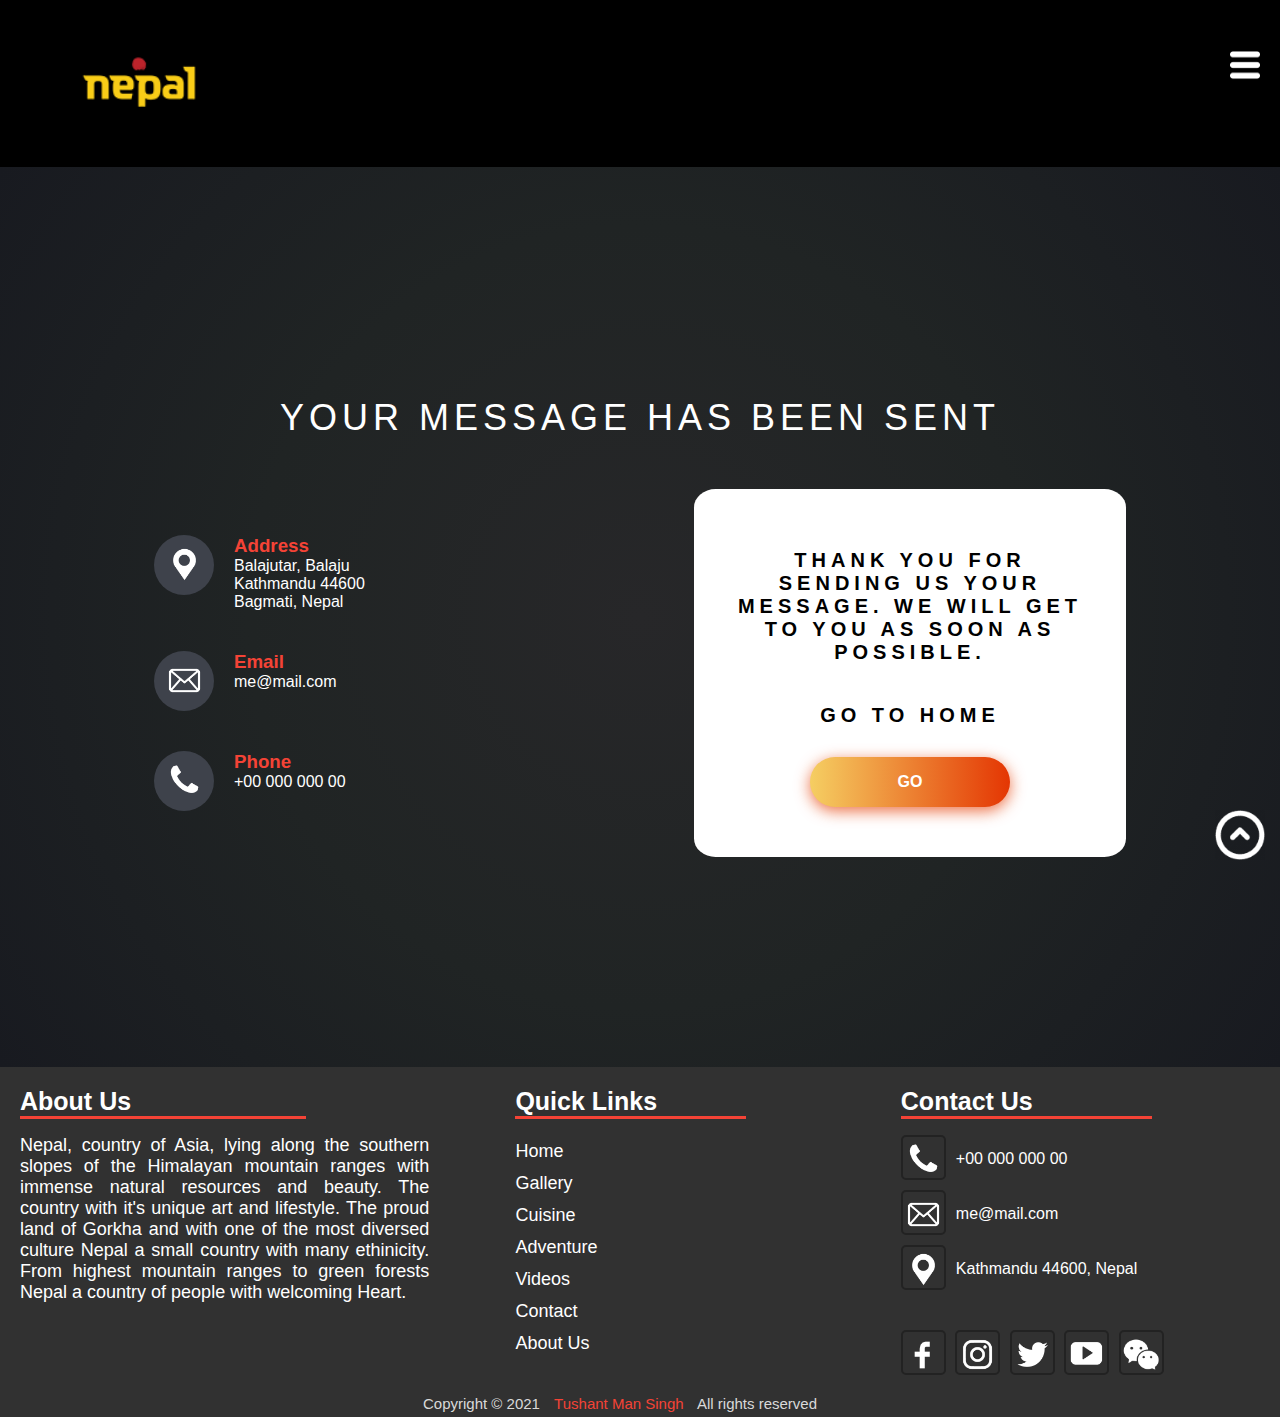
<file: sent.html>
<!DOCTYPE html>
<html>
  <head>
    <meta name="viewport" content="width=device-width, initial-scale=1" />
    <title>Nepal Now: Contact Us</title>
    <link rel="stylesheet" href="css/style.css" />
    <link rel="stylesheet" href="css/icons.css" />
    <link rel="stylesheet" href="css/responsive.css" />
    <link rel="icon" href="images/icon.png" type="image/icons" />
    <style></style>
  </head>
  <body>
    <div class="navbar">
      <div class="logo">
        <a href="index.html"><img src="images/logo.png" alt="logo" /></a>
      </div>
      <div class="navlinks" id="menu">
        <ul>
          <li><a href="index.html">Home</a></li>
          <li><a href="gallery.html">Gallery</a></li>
          <li><a href="cusine.html">Cuisine</a></li>
          <li><a href="adventure.html">Adventure</a></li>
          <li><a href="video.html">Videos</a></li>
          <li><a href="contact.html">Contact</a></li>
          <li><a href="aboutus.html">About Us</a></li>
        </ul>
        <img
          src="icons/close.png"
          class="close-icon"
          onclick="closeMenu()"
          alt=""
        />
      </div>
    </div>
    <img src="icons/menu.png" class="menu-icon" onclick="openMenu()" alt="" />

    <section class="contact">
      <div class="formcontent">
        <h2>Your Message Has Been Sent</h2>
      </div>
      <div class="containerform">
        <div class="contactinfo">
          <div class="contactbox">
            <div class="icon"><i class="fa-map-marker"></i></div>
            <div class="intext">
              <h3>Address</h3>
              <p>
                Balajutar, Balaju<br />
                Kathmandu 44600<br />Bagmati, Nepal
              </p>
            </div>
          </div>
          <div class="contactbox">
            <div class="icon"><i class="fa fa-envelope"></i></div>
            <div class="intext">
              <h3>Email</h3>
              <p>me@mail.com</p>
            </div>
          </div>
          <div class="contactbox">
            <div class="icon"><i class="fa fa-phone"></i></div>
            <div class="intext">
              <h3>Phone</h3>
              <p>+00 000 000 00</p>
            </div>
          </div>
        </div>
        <div class="contactform">
          <h2>
            Thank You for sending us your message. We will get to you as soon as
            possible.
          </h2>
          <h2>Go to Home</h2>
          <center>
            <div class="buttons">
              <a href="index.html"
                ><button class="submitbtn-hover color" type="button">
                  GO
                </button></a
              >
            </div>
          </center>
        </div>
      </div>
    </section>

    <a class="gotopbtn" href="#"><i class="fa fa-top"></i></a>
    <footer>
      <div class="content">
        <div class="left box">
          <div class="upper">
            <div class="topic">About Us</div>
            <p>
              Nepal, country of Asia, lying along the southern slopes of the
              Himalayan mountain ranges with immense natural resources and
              beauty. The country with it's unique art and lifestyle. The proud
              land of Gorkha and with one of the most diversed culture Nepal a
              small country with many ethinicity. From highest mountain ranges
              to green forests Nepal a country of people with welcoming Heart.
            </p>
          </div>
        </div>
        <div class="middle box">
          <div class="topic">Quick Links</div>
          <div><a href="index.html">Home</a></div>
          <div><a href="gallery.html">Gallery</a></div>
          <div><a href="cusine.html">Cuisine</a></div>
          <div><a href="adventure.html">Adventure</a></div>
          <div><a href="video.html">Videos</a></div>
          <div><a href="contact.html">Contact</a></div>
          <div><a href="aboutus.html">About Us</a></div>
        </div>
        <div class="right box">
          <div class="topic">Contact Us</div>
          <div class="phone">
            <a href="#"><i class="fa fa-phone"></i></a>+00 000 000 00
          </div>
          <div class="email">
            <a href="mailto:me@mail.com"><i class="fa fa-envelope"></i></a
            >me@mail.com
          </div>
          <div class="location">
            <a href="#"><i class="fa fa-map-marker"></i></a>Kathmandu 44600,
            Nepal
          </div>
          <div class="media-icons">
            <a href="https://www.facebook.com"
              ><i class="fa fa-facebook"></i
            ></a>
            <a href="https://www.instagram.com"
              ><i class="fa fa-instagram"></i
            ></a>
            <a href="https://www.twitter.com"><i class="fa fa-twitter"></i></a>
            <a href="www.youtube.com"><i class="fa fa-youtube"></i></a>
            <a href="www.wechat.com"><i class="fa fa-wechat"></i></a>
          </div>
        </div>
      </div>
      <div class="bottom">
        <p>
          Copyright &#169; 2021
          <a href="https://tushantman.com.np">Tushant Man Singh</a> All rights
          reserved
        </p>
      </div>
    </footer>
    <script src="javascript/main.js"></script>
  </body>
</html>
</file>
<file: css/style.css>
@charset "utf-8";
/* CSS Document */
::-webkit-scrollbar {
  width: 10px;
}
::-webkit-scrollbar-track {
  background: #fff;
}
::-webkit-scrollbar-thumb {
  background: #d62323;
  border-radius: 12px;
  transition: all 1s ease;
}

* {
  box-sizing: border-box;
  margin: 0;
  padding: 0;
}
html {
  scroll-behavior: smooth;
}
body,
html {
  height: 100%;
  margin: 0;
  font-size: 15px;
  font-family: "Lato", Arial, sans-serif;
  background-color: #000000;
  color: #000000;
}
.navbar {
  font-family: "Lato", Arial, sans-serif;
  width: 90%;
  display: flex;
  margin: auto;
  justify-content: space-between;
  align-items: center;
}
.logo img {
  width: 150px;
  cursor: pointer;
  margin: 35px 0;
}
.navlinks {
  position: absolute;
  width: 100%;
  height: 100vh;
  background: #000000;
  z-index: 2;
  top: -100vh;
  left: 0;
  align-items: center;
  justify-content: center;
  text-align: center;
  display: flex;
  transition: 1s;
}
.navlinks ul li {
  list-style: none;
  margin: 35px 0;
}
.navlinks ul li a {
  font-size: 40px;
  color: #ffffff;
  text-decoration: none;
  text-transform: uppercase;
  font-weight: bold;
  padding: 10px;
  letter-spacing: 5px;
  position: relative;
}
.navlinks ul li a::after {
  content: "";
  height: 3px;
  width: 0;
  background: #f44336;
  position: absolute;
  bottom: 0;
  left: 0;
  transition: width 0.5s;
}
.navlinks ul li a:hover:after {
  width: 100%;
}
.close-icon {
  width: 25px;
  position: absolute;
  right: 30px;
  top: 50px;
  cursor: pointer;
}
.menu-icon {
  width: 30px;
  position: absolute;
  right: 20px;
  top: 50px;
  cursor: pointer;
}
.bgimg-1,
.bgimg-2,
.bgimg-3,
.bgimg-4,
.bgimg-5,
.bgimg-6,
.bgimg-7,
.bgimg-8,
.bgimg-9,
.bgimg-10,
.bgimg-11,
.bgimg-12,
.bgimg-13,
.bgimg-14,
.bgimg-15,
.bgimg-16 {
  position: relative;
  background-attachment: fixed;
  background-position: center;
  background-repeat: no-repeat;
  background-size: cover;
}
.bgimg-1 {
  background-image: linear-gradient(rgba(4, 9, 30, 0.7), rgba(4, 9, 30, 0.7)),
    url("../images/img_bg_2.jpg");
  min-height: 100%;
}
.bgimg-2 {
  background-image: url("../images/1.jpg");
  min-height: 500px;
}
.bgimg-3 {
  background-image: url("../images/6.jpg");
  min-height: 500px;
}
.bgimg-4 {
  background-image: linear-gradient(rgba(4, 9, 30, 0.7), rgba(4, 9, 30, 0.7)),
    url("../images/img_bg_3.jpg");
  min-height: 100%;
}
.bgimg-5 {
  background-image: linear-gradient(rgba(4, 9, 30, 0.7), rgba(4, 9, 30, 0.7)),
    url("../images/img_bg_7.jpg");
  min-height: 100%;
}
.bgimg-6 {
  background-image: url("../images/100.jpg");
  min-height: 500px;
}
.bgimg-7 {
  background-image: url("../images/5.jpeg");
  min-height: 500px;
}
.bgimg-8 {
  background-image: linear-gradient(rgba(4, 9, 30, 0.7), rgba(4, 9, 30, 0.7)),
    url("../images/35.jpg");
  min-height: 100%;
}
.bgimg-9 {
  background-image: url("../images/32.jpg");
  min-height: 500px;
}
.bgimg-10 {
  background-image: linear-gradient(rgba(4, 9, 30, 0.7), rgba(4, 9, 30, 0.7)),
    url("../images/img_bg_5.jpg");
  min-height: 100%;
}
.bgimg-11 {
  background-image: url("../images/37.jpg");
  min-height: 500px;
}
.bgimg-12 {
  background-image: url("../images/46.jpg");
  min-height: 500px;
}
.bgimg-13 {
  background-image: linear-gradient(rgba(4, 9, 30, 0.7), rgba(4, 9, 30, 0.7)),
    url("../images/nepalbg.gif");
  min-height: 100%;
}
.bgimg-14 {
  background-image: url("../images/102.jpg");
  min-height: 100%;
}
.bgimg-15 {
  background-image: linear-gradient(rgba(4, 9, 30, 0.7), rgba(4, 9, 30, 0.7)),
    url("../images/img_bg_8.jpg");
  min-height: 100%;
}
.bgimg-16 {
  background-image: url("../images/103.jpg");
  min-height: 500px;
}
.videocontainer {
  height: 100%;
}
.videocontainer video {
  width: 100%;
  position: relative;
  top: 0;
  z-index: -9999;
}
marquee {
  overflow: hidden;
  position: relative;
  color: #ffffff;
}
.blockquote {
  margin: 10px 30px;
  padding: 25px;
  border: 1px solid #ffffff;
  border-left-width: 20px;
  color: #ffffff;
  box-sizing: border-box;
  margin: 20px 0;
  padding: 20px 0;
  transition: all 0.5s ease;
}
.blockquote-text {
  font-family: cursive;
  font-style: italic;
  font-size: 2em;
  line-height: 1.5;
  padding: 10px 30px 10px 50px;
  text-align: left;
  margin-left: 20px;
}
.blockquote-textcredit {
  font-family: "Times New Roman", Times, serif;
  font-weight: 500;
  font-style: normal;
  text-align: right;
  font-size: 1.5em;
  line-height: 1.5;
  padding: 10px 20px;
}
.blockquote-quoted::before {
  content: "\201c";
  font-size: 100px;
  color: #ffffff;
  float: left;
  display: block;
  margin-top: -20px;
  margin-bottom: -40px;
  margin-left: 20px;
  margin-right: 0;
}
.blockquote-textcredit::before {
  content: "\2014\0020";
}
.caption {
  position: absolute;
  height: auto;
  padding: 30px;
  font-size: 1.7em;
  margin-left: 6%;
  margin-right: auto;
  top: 40%;
  width: 50%;
  color: #ffffff;
  transition: all 0.5s ease;
}
.caption2 {
  position: absolute;
  text-align: center;
  background-color: #000000;
  height: auto;
  padding: 20px;
  font-size: 4em;
  opacity: 0.8;
  margin-left: 15%;
  margin-right: 15%;
  top: 40%;
  width: 70%;
  color: #ffffff;
  transition: all 0.5s ease;
}
.caption3 {
  position: absolute;
  text-align: center;
  background-color: #000000;
  height: auto;
  padding: 20px;
  font-size: 1.5em;
  opacity: 0.8;
  margin-left: 15%;
  margin-right: 15%;
  top: 20%;
  width: 70%;
  color: #ffffff;
  transition: all 0.5s ease;
}
.caption4 {
  position: absolute;
  text-align: center;
  background-color: #000000;
  height: auto;
  padding: 20px;
  font-size: 1em;
  opacity: 0.8;
  margin-left: 15%;
  margin-right: 15%;
  top: 20%;
  width: 70%;
  text-transform: uppercase;
  color: #ffffff;
  transition: all 0.5s ease;
}
.caption5 {
  position: absolute;
  text-align: center;
  background-color: #000000;
  height: auto;
  padding: 10px;
  opacity: 0.8;
  margin-left: 15%;
  margin-right: 15%;
  top: 10%;
  width: 70%;
  color: #ffffff;
  transition: all 0.5s ease;
}
.caption5 img {
  opacity: inherit;
  height: 20%;
  width: 20%;
}
.caption6 {
  position: absolute;
  height: auto;
  padding: 30px;
  font-size: 2em;
  text-align: center;
  top: 80%;
  width: 100%;
  font-weight: 700;
  color: #ffffff;
  letter-spacing: 3px;
  text-transform: uppercase;
  transition: all 0.5s ease;
}
.caption7 {
  position: absolute;
  text-align: center;
  background-color: #000000;
  height: auto;
  padding: 20px;
  font-size: 1em;
  opacity: 0.8;
  margin-left: 15%;
  margin-right: 15%;
  top: 40%;
  width: 70%;
  text-transform: uppercase;
  color: #ffffff;
  transition: all 0.5s ease;
}
.container1 {
  color: #ffffff;
  background: radial-gradient(
    circle,
    rgba(39, 39, 41, 1) 0%,
    rgba(32, 36, 36, 1) 50%,
    rgba(24, 26, 32, 1) 100%
  );
  text-align: center;
  padding: 100px 80px 50px 80px;
  transition: all 0.5s ease;
}
.container2 {
  position: relative;
  color: #ffffff;
  width: 100%;
  background-color: #313131;
  text-align: center;
  padding-top: 50px;
  padding-left: 50px;
  padding-right: 50px;
  padding-bottom: 60px;
  transition: all 0.5s ease;
}
.container2 h4 {
  font-size: 20px;
}
.container2 h4 {
  font-size: 17px;
}
.container2 .videowide {
  width: 100%;
  border-radius: 20px;
  outline: none;
  overflow: hidden;
  margin-bottom: 15px;
}
.container2 .videosmall1 {
  width: 49%;
  border-radius: 20px;
  outline: none;
  overflow: hidden;
  margin-right: 10px;
}
.container2 .videosmall2 {
  width: 49%;
  border-radius: 20px;
  outline: none;
  overflow: hidden;
  margin-left: 10px;
}
.container3 {
  position: relative;
  color: #ffffff;
  background-color: #000000;
  width: 100%;
  text-align: center;
  padding: 50px 150px;
  transition: all 0.5s ease;
}
.container4 {
  color: #ffffff;
  background-color: #000000;
  text-align: center;
  padding: 50px 80px;
  transition: all 0.5s ease;
}
.container4 input {
  width: 50%;
  text-align: center;
  height: 50px;
  justify-content: center;
  border-radius: 25px;
}
.container5 {
  width: 80%;
  margin: 80px auto;
  background: #000000;
  transition: all 0.5s ease;
}
.container5 h1 {
  padding: 60px 0;
  color: #ffffff;
  font-size: 44px;
  text-align: center;
  text-transform: uppercase;
  font-weight: 700;
  letter-spacing: 2px;
}
.container5 video {
  width: 100%;
  border-radius: 20px;
  outline: none;
  overflow: hidden;
}
.container6 {
  color: #ffffff;
  background-color: #000000;
  padding: 100px 80px 50px;
  transition: all 0.5s ease;
}
.container6 h1 {
  text-align: center;
  text-transform: uppercase;
  margin: 10px 0;
}
.container6 h2 {
  text-align: justify;
}
.container6 h3 {
  text-align: justify;
  font-family: "Lato", sans-serif;
  letter-spacing: 2px;
  font-weight: 100;
}
.container7 {
  width: 100%;
  margin: 0 auto;
  padding: 20px;
  transition: all 0.5s ease;
}
.aboutbox {
  width: 100%;
  background: radial-gradient(
    circle,
    rgba(39, 39, 41, 1) 0%,
    rgba(32, 36, 36, 1) 50%,
    rgba(24, 26, 32, 1) 100%
  );
  padding: 45px;
  text-align: center;
  margin: auto;
  margin-top: 0%;
  color: white;
  font-family: "Century Gothic", sans-serif;
  transition: all 0.5s ease;
}
.aboutbox-img {
  border-radius: 50%;
  border: solid 5px #fff;
  width: 300px;
  height: 300px;
  align-items: center;
}
.aboutbox h1 {
  font-size: 40px;
  letter-spacing: 4px;
  font-weight: 700;
  padding: 20px 40%;
}
.aboutbox h5 {
  font-size: 25px;
  letter-spacing: 3px;
  font-weight: 500;
  padding: 10px 0;
}
.aboutbox p {
  text-align: justify;
  font-size: 20px;
  padding: 10px 35%;
}
.aboutbox ul {
  margin: 0;
  padding: 0;
}
.aboutbox li {
  display: inline-block;
  margin: 6px;
  list-style: none;
}
.aboutbox li a {
  text-decoration: none;
  font-size: 60px;
}
.contact {
  position: relative;
  min-height: 100vh;
  padding: 50px 100px;
  display: flex;
  justify-content: center;
  align-items: center;
  flex-direction: column;
  background-size: cover;
  transition: all 0.5s ease;
  background: radial-gradient(
    circle,
    rgba(39, 39, 41, 1) 0%,
    rgba(32, 36, 36, 1) 50%,
    rgba(24, 26, 32, 1) 100%
  );
}
.contact .formcontent {
  max-width: 800px;
  text-align: center;
}
.contact .formcontent h2 {
  font-size: 36px;
  font-weight: 500;
  color: #ffffff;
}
.contact .formcontent p {
  font-weight: 300;
  color: #ffffff;
}
.containerform {
  width: 100%;
  display: flex;
  justify-content: center;
  align-items: center;
  margin-top: 30px;
}
.containerform .contactinfo {
  width: 50%;
  display: flex;
  flex-direction: column;
}
.containerform .contactinfo .contactbox {
  position: relative;
  padding: 20px 0;
  display: flex;
}
.containerform .contactinfo .contactbox .icon {
  min-width: 60px;
  height: 60px;
  background: #3e424b;
  display: flex;
  justify-content: center;
  align-items: center;
  border-radius: 50%;
  font-size: 22px;
}
.containerform .contactinfo .contactbox .intext {
  display: flex;
  margin-left: 20px;
  font-size: 16px;
  color: #ffffff;
  flex-direction: column;
  font-weight: 300;
}
.containerform .contactinfo .contactbox .intext h3 {
  font-weight: 700;
  color: #f44336;
  font: bold;
}
.contactform {
  width: 40%;
  padding: 40px;
  background: #ffffff;
  border-radius: 5%;
}
.contactform h2 {
  color: #000000;
  font-weight: 700;
}
.contactform .inputbox {
  position: relative;
  width: 100%;
  margin-top: 10px;
}
.contactform .inputbox input,
.contactform .inputbox textarea {
  width: 100%;
  padding: 5px 0;
  font-size: 16px;
  margin: 10px 0;
  border: none;
  border-bottom: 2px solid #333;
  outline: none;
  resize: none;
}
.contactform .inputbox span {
  position: absolute;
  left: 0;
  padding: 5px 0;
  font-size: 16px;
  margin: 10px 0;
  pointer-events: none;
  transition: 0.5s;
  color: #666;
}
.contactform .inputbox input:focus ~ span,
.contactform .inputbox input:valid ~ span,
.contactform .inputbox textarea:focus ~ span,
.contactform .inputbox textarea:valid ~ span {
  color: #f44336;
  font-size: 12px;
  transform: translateY(-20px);
}
.contactform .inputbox .btn-send {
  width: 100px;
  background: linear-gradient(#f44336, #f5ce62);
  border: none;
  cursor: pointer;
  padding: 10px;
  font-size: 18px;
  border-radius: 25px;
  color: #ffffff;
  font-weight: 700;
}
.contactform .inputbox .btn-send a {
  text-decoration: none;
}
.image {
  width: 100%;
}
.image1 {
  padding-right: 10px;
}
.image2 {
  padding: 10px;
  height: 40%;
  width: 50%;
}
.image3 {
  float: right;
  padding-top: 15px;
  padding-bottom: 15px;
  padding-left: 15px;
}
.image4 {
  float: left;
  padding-top: 15px;
  padding-bottom: 15px;
  padding-right: 15px;
}
.alignment {
  text-align: left;
}
h1 {
  font-size: 3em;
  color: #ffffff;
}
h2 {
  text-align: center;
  letter-spacing: 5px;
  text-transform: uppercase;
  font: 20px "Lato", sans-serif;
  color: #ffffff;
  padding-bottom: 20px;
  padding-top: 20px;
}
.zoom {
  padding: 40px;
  transition: transform 0.2s;
  margin: 0 auto;
}
.zoom:hover {
  transform: scale(1.2);
}
.row {
  margin: 8px -10px;
}
.row,
.row > .column {
  padding: 5px;
}
.column {
  float: left;
  width: 32%;
}
.row:after {
  content: "";
  display: table;
  clear: both;
}
.row2 {
  display: flex;
  flex-wrap: wrap;
  padding: 0 4px;
}

.column2 {
  flex: 25%;
  max-width: 25%;
  padding: 0 4px;
}

.column2 img {
  margin-top: 8px;
  vertical-align: middle;
  width: 100%;
}
.overlay {
  position: absolute;
  bottom: 0;
  background: rgb(0, 0, 0);
  background: rgba(0, 0, 0, 0.5);
  width: 100%;
  transition: 0.5s ease;
  opacity: 0;
  color: #ffffff;
  font-size: 20px;
  font-weight: bolder;
  padding: 20px;
  text-align: center;
}
.card-container {
  position: relative;
  width: 100%;
}
.card-container:hover .overlay {
  opacity: 1;
}
.container-slider {
  width: 80%;
  height: auto;
  padding: 10px;
  border-radius: 5px;
  background-color: #1c1c1c;
  color: #444;
  margin: 20px auto;
  overflow: hidden;
}
.submit {
  margin: 10%;
  text-align: center;
}
.submitbtn-hover {
  width: 200px;
  font-size: 16px;
  font-weight: 600;
  color: #ffffff;
  cursor: pointer;
  margin: 10px 0px;
  height: 50px;
  text-align: center;
  border: none;
  background-size: 300% 100%;
  border-radius: 55px;
  transition: all 0.4s ease-in-out;
}
.submitbtn-hover:hover {
  background-position: 100% 0;
  transition: all 0.4s ease-in-out;
}
.submitbtn-hover:focus {
  outline: none;
}
.submitbtn-hover.color {
  background-image: linear-gradient(
    to right,
    #f5ce62,
    #e43603,
    #fa7199,
    #e85a19
  );
  box-shadow: 0 4px 15px 0 rgba(229, 66, 10, 0.75);
}
#slider {
  width: 100%;
  overflow: hidden;
}
#slider figure {
  position: relative;
  width: 100%;
  margin: 0;
  padding: 0;
  font-size: 0;
  text-align: left;
}
#slider figure img {
  width: 20%;
  height: auto;
}
#slider figure {
  position: relative;
  width: 500%;
  margin: 0;
  padding: 0;
  font-size: 0;
  left: 0;
  text-align: left;
  animation: 30s slidy infinite;
}
@keyframes slidy {
  0% {
    left: 0%;
  }
  20% {
    left: 0%;
  }
  25% {
    left: -100%;
  }
  45% {
    left: -100%;
  }
  50% {
    left: -200%;
  }
  70% {
    left: -200%;
  }
  75% {
    left: -300%;
  }
  95% {
    left: -300%;
  }
  100% {
    left: -400%;
  }
}
.gotopbtn {
  position: fixed;
  width: 50px;
  height: 50px;
  bottom: 40px;
  right: 15px;
}
footer {
  width: 100%;
  position: relative;
  bottom: 0;
  left: 0;
  background: #313131;
  font-size: 16px;
}
footer .content {
  max-width: 1350px;
  margin: auto;
  padding: 20px;
  display: flex;
  flex-wrap: wrap;
  justify-content: space-between;
}
footer .content p,
a {
  color: #fff;
}
footer .content .box {
  width: 33%;
  transition: all 0.4s ease;
}
footer .upper p {
  font-size: 18px;
}
footer .content .topic {
  font-size: 25px;
  font-weight: 600;
  color: #fff;
  margin-bottom: 16px;
  border-bottom: #f44336 solid 3px;
  width: 70%;
}
.phone a {
  font-size: 16px;
  height: 45px;
  width: 45px;
  display: inline-block;
  text-align: center;
  line-height: 43px;
  border-radius: 5px;
  border: 2px solid #222222;
  transition: all 0.3s ease;
  margin-right: 10px;
  margin-bottom: 10px;
}
.phone a:hover {
  border-color: #f44336;
}
.email a {
  font-size: 16px;
  height: 45px;
  width: 45px;
  display: inline-block;
  text-align: center;
  line-height: 43px;
  border-radius: 5px;
  border: 2px solid #222222;
  transition: all 0.3s ease;
  margin-right: 10px;
  margin-bottom: 10px;
}
.email a:hover {
  border-color: #f44336;
}
.location a {
  font-size: 16px;
  height: 45px;
  width: 45px;
  display: inline-block;
  text-align: center;
  line-height: 43px;
  border-radius: 5px;
  border: 2px solid #222222;
  transition: all 0.3s ease;
  margin-right: 10px;
  margin-bottom: 10px;
}
.location a:hover {
  border-color: #f44336;
}
footer .content p {
  text-align: justify;
}
footer .content .middle {
  padding-left: 80px;
  font-size: 18px;
}
footer .content .middle a {
  line-height: 32px;
}
footer .content .right {
  padding-left: 50px;
  color: #fff;
}
footer .content .media-icons a {
  font-size: 16px;
  height: 45px;
  width: 45px;
  display: inline-block;
  text-align: center;
  line-height: 43px;
  border-radius: 5px;
  border: 2px solid #222222;
  margin: 30px 5px 0 0;
  transition: all 0.3s ease;
}
.content .media-icons a:hover {
  border-color: #f44336;
}
footer .bottom {
  width: 100%;
  text-align: center;
  color: #d9d9d9;
  padding: 0 40px 5px 0;
  font-size: 15px;
}
footer .bottom a {
  color: #f44336;
  padding: 0 10px;
}
footer a {
  transition: all 0.3s ease;
  text-decoration: none;
}
footer a:hover {
  color: #f44336;
}
</file>
<file: css/icons.css>
.fa,
.fa-menu {
	height: 0.8em;
	width: 0.8em;
    background-image: url("../icons/menu.png");
	background-position: center;
	background-repeat: no-repeat;
	background-size: contain;
	display: inline-block;
	vertical-align: middle;
}
.fa-close {
	height: 0.8em;
	width: 0.8em;
    background-image: url("../icons/close.png");
	background-position: center;
	background-repeat: no-repeat;
	background-size: contain;
	display: inline-block;
	vertical-align: middle;
}
.fa-top{
    height: 50px;
	width: 50px;
    background-image: url("../icons/top.png");
	background-position: center;
	background-repeat: no-repeat;
	background-size: contain;
	display: inline-block;
	vertical-align: middle;
}
.fa-down{
    height: 35px;
	width: 35px;
    background-image: url("../icons/down.png");
	background-position: center;
	background-repeat: no-repeat;
	background-size: contain;
	display: inline-block;
	vertical-align: middle;
}
.fa-facebook{
    height: 40px;
	width: 40px;
    background-image: url("../icons/fb.png");
	background-position: center;
	background-repeat: no-repeat;
	background-size: contain;
	display: inline-block;
	vertical-align: middle;
}
.fa-twitter{
    height: 35px;
	width: 35px;
    background-image: url("../icons/tw.png");
	background-position: center;
	background-repeat: no-repeat;
	background-size: contain;
	display: inline-block;
	vertical-align: middle;
}
.fa-instagram{
    height: 35px;
	width: 35px;
    background-image: url("../icons/ig.png");
	background-position: center;
	background-repeat: no-repeat;
	background-size: contain;
	display: inline-block;
	vertical-align: middle;
}
.fa-wechat{
    height: 40px;
	width: 40px;
    background-image: url("../icons/we.png");
	background-position: center;
	background-repeat: no-repeat;
	background-size: contain;
	display: inline-block;
	vertical-align: middle;
}
.fa-youtube{
    height: 35px;
	width: 35px;
    background-image: url("../icons/yt.png");
	background-position: center;
	background-repeat: no-repeat;
	background-size: contain;
	display: inline-block;
	vertical-align: middle;
}
.fa-qq{
    height: 35px;
	width: 35px;
    background-image: url("../icons/qq.png");
	background-position: center;
	background-repeat: no-repeat;
	background-size: contain;
	display: inline-block;
	vertical-align: middle;
}
.fa-linkedin{
    height: 35px;
	width: 35px;
    background-image: url("../icons/li.png");
	background-position: center;
	background-repeat: no-repeat;
	background-size: contain;
	display: inline-block;
	vertical-align: middle;
}
.fa-phone{
    height: 35px;
	width: 35px;
    background-image: url("../icons/ph.png");
	background-position: center;
	background-repeat: no-repeat;
	background-size: contain;
	display: inline-block;
	vertical-align: middle;
}
.fa-envelope{
    height: 35px;
	width: 35px;
    background-image: url("../icons/mail.png");
	background-position: center;
	background-repeat: no-repeat;
	background-size: contain;
	display: inline-block;
	vertical-align: middle;
}
.fa-map-marker{
    height: 35px;
	width: 35px;
    background-image: url("../icons/lo.png");
	background-position: center;
	background-repeat: no-repeat;
	background-size: contain;
	display: inline-block;
	vertical-align: middle;
}
.fa-envelope2{
    height: 60px;
	width: 60px;
    background-image: url("../icons/mail.png");
	background-position: center;
	background-repeat: no-repeat;
	background-size: contain;
	display: inline-block;
	vertical-align: middle;
}
.fa-wechat2{
    height: 60px;
	width: 60px;
    background-image: url("../icons/we.png");
	background-position: center;
	background-repeat: no-repeat;
	background-size: contain;
	display: inline-block;
	vertical-align: middle;
}
.fa-instagram2{
    height: 60px;
	width: 60px;
    background-image: url("../icons/ig.png");
	background-position: center;
	background-repeat: no-repeat;
	background-size: contain;
	display: inline-block;
	vertical-align: middle;
}
</file>
<file: css/responsive.css>
@media screen and (max-width: 1600px) {
    .videocontainer{ 
        height: 100%; 
        bottom: 0;
    }
    .videocontainer video{ 
        width: 100%;
        position: static;
    }
}
@media screen and (max-width: 1525px) {
    .container2 .videosmall1{
        width: 100%;
        margin: 10px 0;
    }
    .container2 .videosmall2{
        width: 100%;
        margin: 10px 0;
    }
}
@media screen and (max-width: 1280px) {
    .column {
        width: 50%;
    }
    .caption {
        width:50%;
        height: auto;
    }
    .bgimg-1, .bgimg-2, .bgimg-3, .bgimg-4, .bgimg-5, .bgimg-6, .bgimg-7, .bgimg-8, .bgimg-9, .bgimg-10, .bgimg-11, .bgimg-12, .bgimg-13, .bgimg-14, .bgimg-15, .bgimg-16 {
        height:100%;
        width: 100%;
    }
    .videocontainer{ 
        height: auto; 
    }
    .videocontainer video{ 
        width: 100%;
        position: static;
    }
}
@media (max-width:1100px) {
    .container-slider {
        width: 100%;
    }
    footer .content .middle{
        padding-left: 50px;
    }
    footer .content .right{
        padding: 0px;
    }
}
@media screen and (max-width: 1024px) {
    .column {
        width: 50%;
    }
    .caption {
        top:20%;
        width:60%;
        height: auto;
        font-size: 25px;
    }
    .caption4 {
        height: auto;
        top:10%;
        float: none;
    }
    .image2{
        height:70%;
        width:70%;
    }
    input{
        width: 70%;
    }
    .bgimg-1, .bgimg-2, .bgimg-3, .bgimg-4, .bgimg-5, .bgimg-6, .bgimg-7, .bgimg-8, .bgimg-9, .bgimg-10, .bgimg-11,.bgimg-12, .bgimg-13, .bgimg-14, .bgimg-15, .bgimg-16 {
        height:100%;
        width: 100%;
    }
}
@media only screen and (max-device-width: 1024px) {
    .aboutbox h1{
	    padding: 20px 10%;
    }
    .aboutbox p{
        padding: 10px 10%;
    }
}
@media screen and (max-width: 991px) {
    .container4 input{
        width: 100%;
    }
    .contact{
        padding: 50px;
    }
    .containerform{
        flex-direction: column;
    }
    .containerform .contactinfo, .contactform{
        margin-bottom: 40px;
        width: 100%;
    }
    .aboutbox h1{
	    padding: 20px 10%;
    }
}
@media (max-width:950px){
    footer .content .box{
        width: 50%;
    }
    .content .right{
        margin-top: 40px;
    }
}
@media (max-width: 880px) {
    .aboutbox p{
        padding: 10px 20%;
    }
}
@media screen and (max-width: 800px) {
    .column {
        width: 100%;
    }
    .column2 {
		flex: 50%;
		max-width: 50%;
	}
    .container1{
        font-size: 15px;
        padding: 100px 25px 50px;
    }
    .container1 h2{
        font-size: 15px;
    }
    .container1 h3{
        font-size: 20px;
        padding: 10px 0;
    }
    .container1 h4{
        font-size: 18px;
        padding: 10px 0;
    }
    .container1 p{
        font-size: 20px;
    }
    .container2{
        font-size: 15px;
        padding: 20px;
    }
    .container2 h1{
        padding: 20px 0;
    }
    .container2 p{
        padding: 0 20px;
        margin: 0 10px;
    }
    .container2 marquee{
        font-size: 15px;
    }
    .container2 h3{
        font-size: 25px;
    }
    .container2 h4{
        font-size: 18px;
        padding: 10px 0;
    }
    .container2 img{
        padding: 10px 20px;
    }
    .container3{
        font-size: 15px;
        padding: 0 5px;
        
    }
    .container4{
        padding: 10px 0;
        
    }
    .container6{
        padding-left: 20px;
        padding-right: 20px;
    }
    .container4 input{
        width: 90%;
    }
    .caption {
        top: 30%;
        font-size: 25px;
        text-align: justify;
        height: auto;
        width: auto;
        float: none;
        margin: 0 6%;
    }
    .caption h2{
        font-size: 20px;
    }
    .caption2{
        top: 30%;
        font-size: 60px;
    }
    .caption3{
        font-size: 15px;
        top:15%;
        height: auto;
        float: none;
    }
    .caption4 {
        font-size: 15px;
        height: auto;
        top:10%;
        float: none;
    }
    .caption4 h1{
        font-size: 35px;
    }
    .caption5 h2{
        font-size: 30px;
    }
    .caption5 img{
        height: 40%;
        width: 40%;
    }
    .caption7 {
        top: 35%;
    }
    .image1{
        width:100%;
    }
    .image2{
        height:60%;
        width:60%;
    }
    .image3{
        width:100%;
        height: auto;
    }
    .image4{
        width:100%;
        height: auto;
    }
    .alignment{
        padding: 0 15px;
    }
    .bgimg-1, .bgimg-2, .bgimg-3, .bgimg-4, .bgimg-5, .bgimg-6, .bgimg-7, .bgimg-8, .bgimg-9, .bgimg-10, .bgimg-11, .bgimg-12, .bgimg-13, .bgimg-14, .bgimg-15, .bgimg-16 {
        height:100%;
        width: 100%;
}
    .videocontainer{ 
        height: auto; 
    }
    .videocontainer video{ 
        width: 100%;
        position: static;
    }
    .gotopbtn{
        display: none;
    }
}
@media (max-width:700px){
    .caption h1{
        font-size: 50px;
    }
}
@media screen and (max-width: 600px) {
	.column2 {
		flex: 100%;
		max-width: 100%;
	}
}
@media (max-width:560px){
    footer{
        position: relative;
    }
    footer .content .box{
        width: 100%;
        margin-top: 30px;
    }
    footer .content .middle{
        padding-left: 0;
    }
}
@media screen and (max-width: 545px) {
    .caption6{
        font-size: 28px;
    }
}
@media screen and (max-width: 500px) {
    .navlinks ul li a {
        font-size: 30px;
    }
    .container1{
        font-size: 15px;
    }
    .container2{
        font-size: 15px;
        padding: 10px;
    }
    .container2 h1{
        font-size: 28px;
    }
    .container2 p{
        font-size: 14px;
    }
    .container3{
        font-size: 10px;
        padding:30px 10px;
    }
    .container3 h2{
        font-size: 15px;
    }
    .container4 h2{
        font-size: 15px;
    }
    .container6 h2{
        font-size: 20px;
    }
    .caption{
        font-size: 23px;
        text-align: center;
        
    }
    .caption h1{
        font-size: 50px;
    }
    .caption2{
        font-size: 50px;
    }
    .caption3{
        font-size: 15px;
        top:5%;
    }
    .caption4{
        top: 20%;
    }
    .caption4 h1{
        font-size: 25px;
    }
    .caption5 h2{
        font-size: 20px;
    }
    .caption6{
        font-size: 20px;
    }
    .caption7 {
        top: 20%;
    }
    h2{
        font-size: 10px;
    }
    .column {
        padding: 10px;
    }
    .bgimg-1, .bgimg-2, .bgimg-3, .bgimg-4, .bgimg-5, .bgimg-6, .bgimg-7, .bgimg-8, .bgimg-9, .bgimg-10, .bgimg-11, .bgimg-12, .bgimg-13, .bgimg-14, .bgimg-15, .bgimg-16 {
        height: 30%;
    }
    
    input{
        width: 100%;
    }
    .submitbtn-hover {
        width:80%;
    }
    .aboutbox h1{
	    padding: 20px 0%;
    }
    .aboutbox p{
        padding: 10px 0%;
    }
    
}
@media screen and (max-width: 435px) {
    .container1{
        font-size: 15px;
    }
    .container1 h1{
        font-size: 30px;
    }
    .container1 p{
        font-size: 13px;
    }
    .container2{
        font-size: 15px;
        padding: 10px;
    }
    .container2 h1{
        font-size: 25px;
    }
    .container3{
        font-size: 10px;
        padding:30px 10px;
    }
    .container3 h2{
        font-size: 15px;
    }
    .container4{
        font-size: 10px;
    }
    .container6 h1{
        font-size: 20px;
        padding-left: 10px;
        padding-right: 10px;
    }
    .container6 h2{
        font-size: 15px;
    }
    .caption{
        font-size: 20px;
        top:22%;
    }
    .caption h1{
        margin-top: 50%;
        text-align: center;
    }
    .caption2{
        font-size: 30px;
    }
    .caption4{
        top: 25%;
    }
    .caption5 h2{
        font-size: 20px;
    }
    .caption7 {
        top: 20%;
    }
    .caption7 h1{
        font-size: 30px;
    }
    h2{
        font-size: 12px;
    }
    input{
        width: 100%;
    }
    
}
@media screen and (max-width: 380px){
    .aboutbox-img{
        height: 80%;
        width: 80%;
    }
}
@media screen and (max-height: 500px) {
    .navlinks ul li a {
        font-size: 15px;
    }
    .caption{
        font-size: 20px;
    }
    .caption3{
        top: 7%;
    }
    .caption4 h1{
        font-size: 30px;
    }
    .caption5 h2{
        font-size: 25px;
    }
    .caption6{
        top:70%;
        font-size: 20px;
    }
    .container3 img{
        height: 50%;
        width: 50%;
    }
    .container3 h2{
        font-size: 15px;
        padding: 7px ;
    }
    .container4 h1{
        font-size: 35px;
    }
    .container4 h2{
        font-size: 15px;
    }
}
</file>
